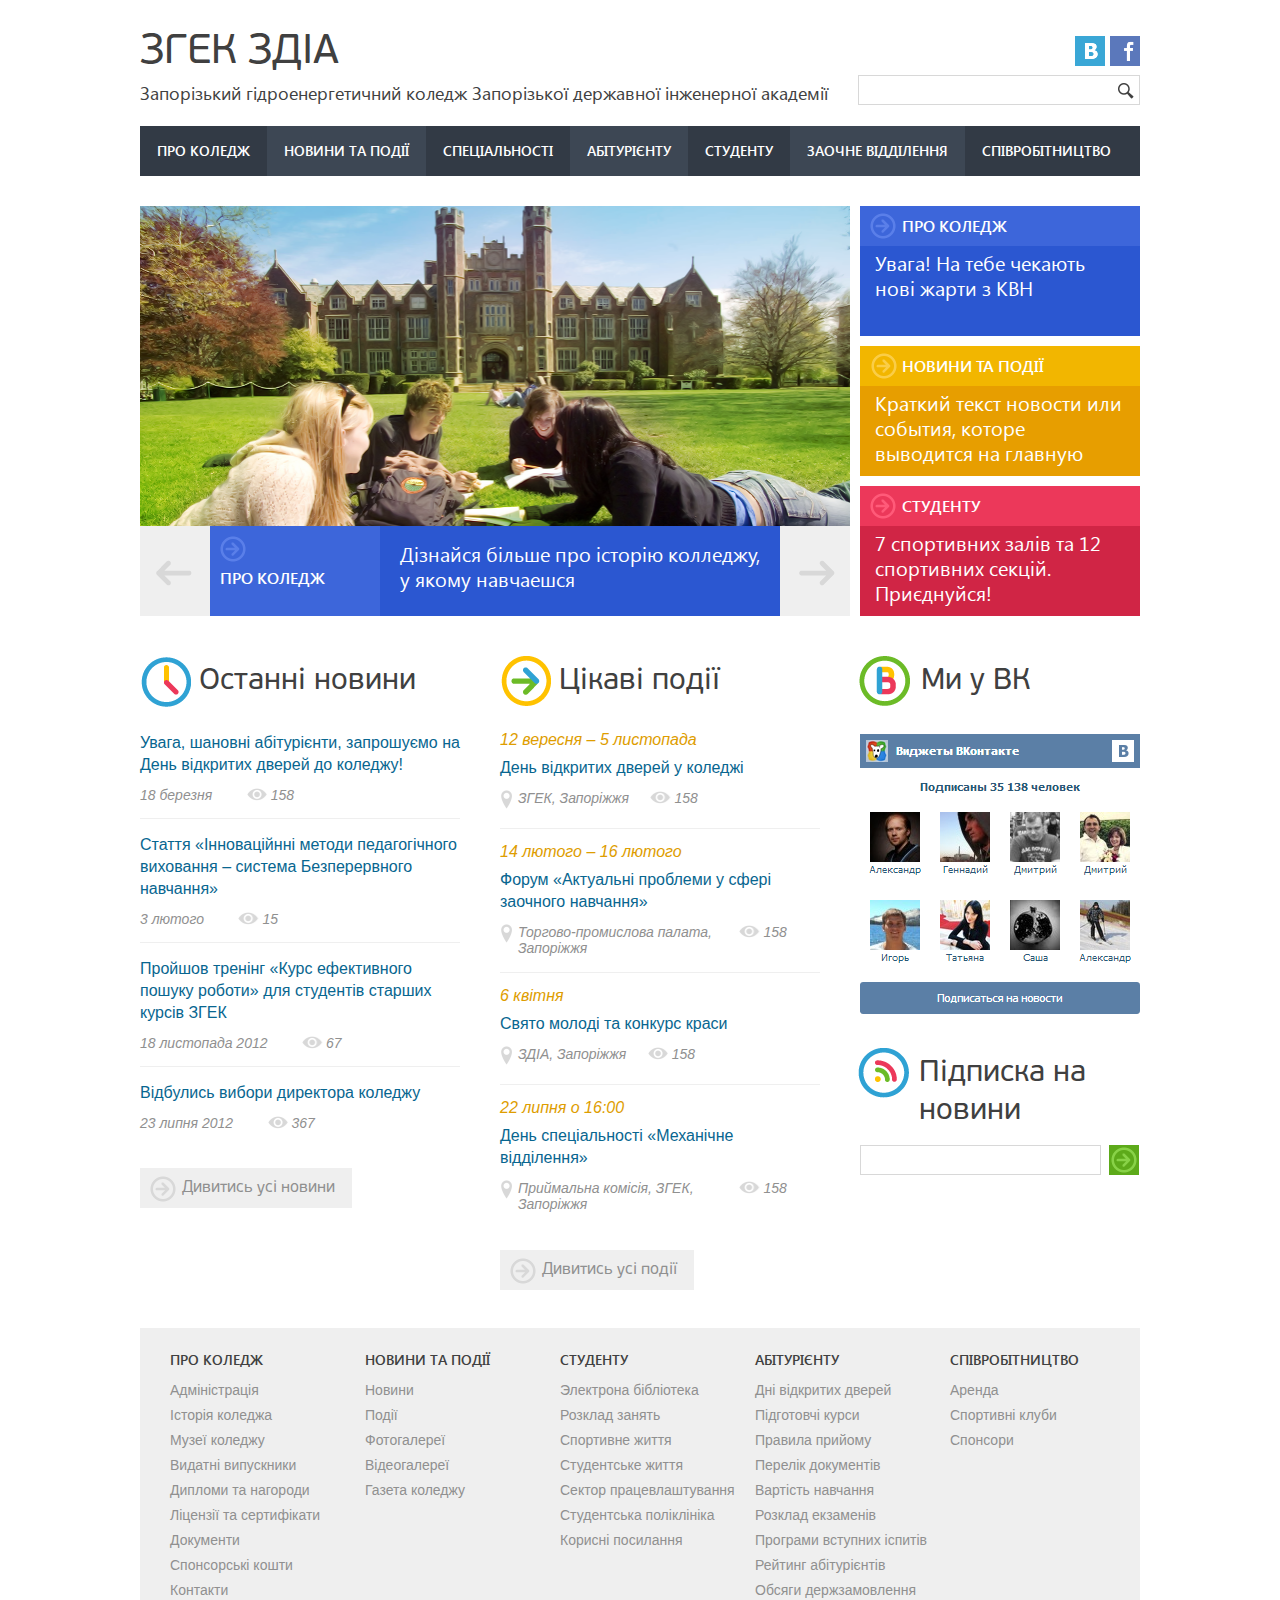
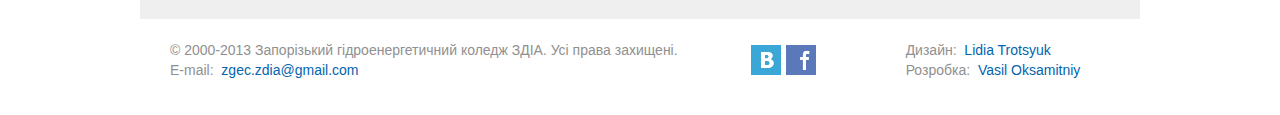
<file: index.html>
<!doctype html>
<!--[if IE 8]><html lang="en-us" class="ie8"><![endif]-->
<!--[if IE 9]><html lang="en-us" class="ie9"><![endif]-->
<!--[if gt IE 8]><!--><html lang="en"><!--<![endif]-->
<!--[if gt IE 9]><!--><html lang="en"><!--<![endif]-->
<head>
  <meta charset="UTF-8">
  <title>Запорізький гідроенергетичний коледж Запорізької державної інженерної академії</title>
  <link rel="stylesheet" href="../styles/style.css">
  <script type="text/javascript" src="js/modernizr.js"></script>
  <script type="text/javascript" src="js/jquery-1.8.2.js"></script>
  <script type="text/javascript" src="js/function.js"></script>
</head>
<body>
  <div class="wrap">
    <header>
      <div class="main-vnz">
        <div class="action-bar">
          <div class="social-share">
            <div class="vk-vnz">
              vk
            </div>
            <div class="fb-vnz">
              fb
            </div>
          </div>
          <div class="search-line">
            <form action="#" method="post">
              <input type="text" name="search" />
              <button type="submit" name="submit"></button>
            </form>
          </div>
        </div>
        <div class="name-vnz">
          <h1 class="title-vnz">
            <a href="#">згек здіа</a>
          </h1>
          <h3 class="description-vnz">
            Запорізький гідроенергетичний коледж Запорізької державної інженерної академії
          </h3>
        </div>
      </div>
      <nav id="nav" class="nav-vnz">
        <ul>
          <li class="about-vnz">
            <a href="#">
              про коледж
            </a>
            <div class="dropdown-menu">
              <ul>
                <li>
                  <a href="#">
                    Історія коледжа
                  </a>
                </li>
                <li class="odd">
                  <a href="#">
                    Адміністрація
                  </a>
                </li>
                <li>
                  <a href="#">
                    Музеї коледжу
                  </a>
                </li>
                <li class="odd">
                  <a href="#">
                    Видатні випускники
                  </a>
                </li>
                <li>
                  <a href="#">
                    Дипломи та нагороди
                  </a>
                </li>
                <li class="odd">
                  <a href="#">
                    Ліцензії та сертифікати
                  </a>
                </li>
                <li>
                  <a href="#">
                    Спонсорські кошти
                  </a>
                </li>
                <li class="odd">
                  <a href="#">
                    Документи
                  </a>
                </li>
                <li>
                  <a href="#">
                    Контакти
                  </a>
                </li>
              </ul>
            </div>
          </li>
          <li class="odd news-events">
            <a href="#">
              новини та події
            </a>
            <div class="dropdown-menu">
              <ul>
                <li>
                  <a href="#">
                    Новини
                  </a>
                </li>
                <li class="odd">
                  <a href="#">
                    Події
                  </a>
                </li>
                <li>
                  <a href="#">
                    Фотогалереї
                  </a>
                </li>
                <li class="odd">
                  <a href="#">
                    Відеогалереї
                  </a>
                </li>
                <li>
                  <a href="#">
                    Газета коледжу
                  </a>
                </li>
              </ul>
            </div>
          </li>
          <li class="specialty">
            <a href="#">
              спеціальності
            </a>
            <div class="dropdown-menu">
              <div class="department-holder">
                <div class="left-c">
                  <div class="department top">
                    <span class="department-title">
                      Інженерно-комп'ютерне відділення
                    </span>
                    <div class="office">
                      <p class="title-office koi">
                        Комп`ютерна обробка текстової, графічної та образної інформації
                      </p>
                      <div class="about-office">
                        <ul>
                          <li>
                            <a href="#">
                              Про спеціальність
                            </a>
                          </li>
                          <li>
                            <a href="#">
                              Викладацький склад
                            </a>
                          </li>
                          <li>
                            <a href="#">
                              Фотогалерея
                            </a>
                          </li>
                          <li>
                            <a href="#">
                              Працевлаштування
                            </a>
                          </li>
                          <li>
                            <a href="#">
                              Наші випускники
                            </a>
                          </li>
                          <li class="last-item-li">
                            <a href="#">
                              Роботи студентів
                            </a>
                          </li>
                        </ul>
                      </div>
                    </div>
                    <div class="office last-item">
                      <p class="title-office">
                        Обслуговування засобів гідромеханізації
                      </p>
                      <div class="about-office">
                        <ul>
                          <li>
                            <a href="#">
                              Про спеціальність
                            </a>
                          </li>
                          <li>
                            <a href="#">
                              Викладацький склад
                            </a>
                          </li>
                          <li>
                            <a href="#">
                              Фотогалерея
                            </a>
                          </li>
                          <li>
                            <a href="#">
                              Працевлаштування
                            </a>
                          </li>
                          <li>
                            <a href="#">
                              Наші випускники
                            </a>
                          </li>
                          <li class="last-item-li">
                            <a href="#">
                              Роботи студентів
                            </a>
                          </li>
                        </ul>
                      </div>
                    </div>
                  </div>
                  <div class="department bottom">
                    <span class="department-title">
                      Економічне відділення
                    </span>
                    <div class="office">
                      <p class="title-office">
                        Інформаційна діяльність підприємства
                      </p>
                      <div class="about-office">
                        <ul>
                          <li>
                            <a href="#">
                              Про спеціальність
                            </a>
                          </li>
                          <li>
                            <a href="#">
                              Викладацький склад
                            </a>
                          </li>
                          <li>
                            <a href="#">
                              Фотогалерея
                            </a>
                          </li>
                          <li>
                            <a href="#">
                              Працевлаштування
                            </a>
                          </li>
                          <li>
                            <a href="#">
                              Наші випускники
                            </a>
                          </li>
                          <li class="last-item-li">
                            <a href="#">
                              Роботи студентів
                            </a>
                          </li>
                        </ul>
                      </div>
                    </div>
                    <div class="office">
                      <p class="title-office">
                        Фінанси і кредит
                      </p>
                      <div class="about-office fc">
                        <ul>
                          <li>
                            <a href="#">
                              Про спеціальність
                            </a>
                          </li>
                          <li>
                            <a href="#">
                              Викладацький склад
                            </a>
                          </li>
                          <li>
                            <a href="#">
                              Фотогалерея
                            </a>
                          </li>
                          <li>
                            <a href="#">
                              Працевлаштування
                            </a>
                          </li>
                          <li>
                            <a href="#">
                              Наші випускники
                            </a>
                          </li>
                          <li class="last-item-li">
                            <a href="#">
                              Роботи студентів
                            </a>
                          </li>
                        </ul>
                      </div>
                    </div>
                    <div class="office">
                      <p class="title-office">
                        Маркетингова діяльність
                      </p>
                      <div class="about-office md">
                        <ul>
                          <li>
                            <a href="#">
                              Про спеціальність
                            </a>
                          </li>
                          <li>
                            <a href="#">
                              Викладацький склад
                            </a>
                          </li>
                          <li>
                            <a href="#">
                              Фотогалерея
                            </a>
                          </li>
                          <li>
                            <a href="#">
                              Працевлаштування
                            </a>
                          </li>
                          <li>
                            <a href="#">
                              Наші випускники
                            </a>
                          </li>
                          <li class="last-item-li">
                            <a href="#">
                              Роботи студентів
                            </a>
                          </li>
                        </ul>
                      </div>
                    </div>
                    <div class="office od">
                      <p class="title-office">
                        Оціночна діяльність
                      </p>
                      <div class="about-office">
                        <ul>
                          <li>
                            <a href="#">
                              Про спеціальність
                            </a>
                          </li>
                          <li>
                            <a href="#">
                              Викладацький склад
                            </a>
                          </li>
                          <li>
                            <a href="#">
                              Фотогалерея
                            </a>
                          </li>
                          <li>
                            <a href="#">
                              Працевлаштування
                            </a>
                          </li>
                          <li>
                            <a href="#">
                              Наші випускники
                            </a>
                          </li>
                          <li class="last-item-li">
                            <a href="#">
                              Роботи студентів
                            </a>
                          </li>
                        </ul>
                      </div>
                    </div>
                  </div>
                </div>
                <div class="right-c">
                  <div class="department top">
                    <span class="department-title">
                      Механічне відділення
                    </span>
                    <div class="office">
                      <p class="title-office">
                        Експлуатація і ремонт підйомно-транспортних, будівельних і дорожніх машин та обладнання
                      </p>
                      <div class="about-office">
                        <ul>
                          <li>
                            <a href="#">
                              Про спеціальність
                            </a>
                          </li>
                          <li>
                            <a href="#">
                              Викладацький склад
                            </a>
                          </li>
                          <li>
                            <a href="#">
                              Фотогалерея
                            </a>
                          </li>
                          <li>
                            <a href="#">
                              Працевлаштування
                            </a>
                          </li>
                          <li>
                            <a href="#">
                              Наші випускники
                            </a>
                          </li>
                          <li class="last-item-li">
                            <a href="#">
                              Роботи студентів
                            </a>
                          </li>
                        </ul>
                      </div>
                    </div>
                    <div class="office last-item">
                      <p class="title-office">
                        Монтаж монтаж і експлуатація гідроенергетичних установок
                      </p>
                      <div class="about-office">
                        <ul>
                          <li>
                            <a href="#">
                              Про спеціальність
                            </a>
                          </li>
                          <li>
                            <a href="#">
                              Викладацький склад
                            </a>
                          </li>
                          <li>
                            <a href="#">
                              Фотогалерея
                            </a>
                          </li>
                          <li>
                            <a href="#">
                              Працевлаштування
                            </a>
                          </li>
                          <li>
                            <a href="#">
                              Наші випускники
                            </a>
                          </li>
                          <li class="last-item-li">
                            <a href="#">
                              Роботи студентів
                            </a>
                          </li>
                        </ul>
                      </div>
                    </div>
                  </div>
                  <div class="department bottom">
                    <span class="department-title">
                      Енергобудівельне відділення
                    </span>
                    <div class="office">
                      <p class="title-office">
                        Монтаж і обслуговування теплотехнічного устаткування і систем теплопостачання
                      </p>
                      <div class="about-office">
                        <ul>
                          <li>
                            <a href="#">
                              Про спеціальність
                            </a>
                          </li>
                          <li>
                            <a href="#">
                              Викладацький склад
                            </a>
                          </li>
                          <li>
                            <a href="#">
                              Фотогалерея
                            </a>
                          </li>
                          <li>
                            <a href="#">
                              Працевлаштування
                            </a>
                          </li>
                          <li>
                            <a href="#">
                              Наші випускники
                            </a>
                          </li>
                          <li class="last-item-li">
                            <a href="#">
                              Роботи студентів
                            </a>
                          </li>
                        </ul>
                      </div>
                    </div>
                    <div class="office">
                      <p class="title-office">
                        Монтаж та обслуговування внутрішніх санітарно-технічних систем і вентиляції
                      </p>
                      <div class="about-office sts">
                        <ul>
                          <li>
                            <a href="#">
                              Про спеціальність
                            </a>
                          </li>
                          <li>
                            <a href="#">
                              Викладацький склад
                            </a>
                          </li>
                          <li>
                            <a href="#">
                              Фотогалерея
                            </a>
                          </li>
                          <li>
                            <a href="#">
                              Працевлаштування
                            </a>
                          </li>
                          <li>
                            <a href="#">
                              Наші випускники
                            </a>
                          </li>
                          <li class="last-item-li">
                            <a href="#">
                              Роботи студентів
                            </a>
                          </li>
                        </ul>
                      </div>
                    </div>
                    <div class="office last-item">
                      <p class="title-office">
                        Будівництво гідротехнічних споруд (спеціалізація ландшафтний дизайн)
                      </p>
                      <div class="about-office">
                        <ul>
                          <li>
                            <a href="#">
                              Про спеціальність
                            </a>
                          </li>
                          <li>
                            <a href="#">
                              Викладацький склад
                            </a>
                          </li>
                          <li>
                            <a href="#">
                              Фотогалерея
                            </a>
                          </li>
                          <li>
                            <a href="#">
                              Працевлаштування
                            </a>
                          </li>
                          <li>
                            <a href="#">
                              Наші випускники
                            </a>
                          </li>
                          <li class="last-item-li">
                            <a href="#">
                              Роботи студентів
                            </a>
                          </li>
                        </ul>
                      </div>
                    </div>
                  </div>
                </div>
              </div>
            </div>
          </li>
          <li class="odd for-enrollee">
            <a href="#">
              абітурієнту
            </a>
            <div class="dropdown-menu">
              <ul>
                <li>
                  <a href="#">
                    Важлива інформація
                  </a>
                </li>
                <li class="odd">
                  <a href="#">
                    Дні відкритих дверей
                  </a>
                </li>
                <li>
                  <a href="#">
                    Підготовчі курси
                  </a>
                </li>
                <li class="odd">
                  <a href="#">
                    Правила прийому
                  </a>
                </li>
                <li>
                  <a href="#">
                    Правила прийому 2013
                  </a>
                </li>
                <li class="odd">
                  <a href="#">
                    Вступ на базі 9 класів
                  </a>
                </li>
                <li>
                  <a href="#">
                    Вступ на базі 11 класів
                  </a>
                </li>
                <li class="odd">
                  <a href="#">
                    Програми вступних іспитів
                  </a>
                </li>
                <li>
                  <a href="#">
                    Обсяги держзамовлення
                  </a>
                </li>
                <li class="odd">
                  <a href="#">
                    Поселення в гуртожиток
                  </a>
                </li>
              </ul>
            </div>
          </li>
          <li class="for-student">
            <a href="#">
              студенту
            </a>
            <div class="dropdown-menu">
              <ul>
                <li>
                  <a href="#">
                    Розклад занять
                  </a>
                </li>
                <li class="odd">
                  <a href="#">
                    Электрона бібліотека
                  </a>
                </li>
                <li>
                  <a href="#">
                    Спортивне життя
                  </a>
                </li>
                <li class="odd">
                  <a href="#">
                    Студентський центр
                  </a>
                </li>
                <li>
                  <a href="#">
                    Сектор працевлаштування
                  </a>
                </li>
                <li class="odd">
                  <a href="#">
                    Студентська поліклініка
                  </a>
                </li>
                <li>
                  <a href="#">
                    Їдальня
                  </a>
                </li>
                <li class="odd">
                  <a href="#">
                    Гуртожиток
                  </a>
                </li>
                <li>
                  <a href="#">
                    Корисні посилання
                  </a>
                </li>
              </ul>
            </div>
          </li>
          <li class="odd distance-learning">
            <a href="#">
              заочне відділення
            </a>
            <div class="dropdown-menu">
              <ul>
                <li>
                  <a href="#">
                    Новини та оголошення
                  </a>
                </li>
                <li class="odd">
                  <a href="#">
                    Спеціальності
                  </a>
                </li>
                <li>
                  <a href="#">
                    Умови вступу
                  </a>
                </li>
                <li class="odd">
                  <a href="#">
                    Розклад занять
                  </a>
                </li>
                <li>
                  <a href="#">
                    Розклад консультацій
                  </a>
                </li>
              </ul>
            </div>
          </li>
          <li class="partnership js-hover">
            <a href="#">
              співробітництво
            </a>
            <div class="dropdown-menu">
              <ul>
                <li>
                  <a href="#">
                    Аренда
                  </a>
                </li>
                <li class="odd">
                  <a href="#">
                    Спортивні клуби
                  </a>
                </li>
                <li>
                  <a href="#">
                    Роботодавцям
                  </a>
                </li>
                <li class="odd">
                  <a href="#">
                    Спонсори
                  </a>
                </li>
              </ul>
            </div>
          </li>
        </ul>
      </nav>
    </header>
    <div class="page-content">
      <div class="right-aside">
        <div class="info-blocks-vnz">
          <div class="block about-vnz">
            <h4 class="title">
              <span class="icon"></span>про коледж
            </h4>
            <div class="main-content">
              <a href="#" class="link">
                Увага! На тебе чекають нові жарти з КВН
              </a>
            </div>
          </div>
          <div class="block news-and-events">
            <h4 class="title">
              <span class="icon"></span>новини та події
            </h4>
            <div class="main-content">
              <a href="#" class="link">
                Краткий текст новости или события, которе выводится на главную страницу
              </a>
            </div>
          </div>
          <div class="block for-student">
            <h4 class="title">
              <span class="icon"></span>студенту
            </h4>
            <div class="main-content">
              <a href="#" class="link">
                7 спортивних залів та 12 спортивних секцій. Приєднуйся!
              </a>
            </div>
          </div>
        </div>
        <div class="w-social-vnz">
          <h2><span></span>Ми у ВК</h2>
          <div class="social-item">
            <img src="../images/w-vk.png" alt="vk">
          </div>
        </div>
        <div class="email-subscribe">
          <h2><span></span>Підписка на новини</h2>
          <form action="#" method="post">
            <input type="text" name="user-email" />
            <button type="submit" value="" name="submit"></button>
          </form>
        </div>
      </div>
      <div class="main-content">
        <div class="slider-vnz js-slider-vnz">
          <ul class="content">
            <li class="item">
              <a href="#" class="item-link">
                <img src="../images/slider1.png" alt="" class="image" />
              </a>
              <div class="info-line about-vnz">
                <div class="il-content">
                  <div class="il-title-holder">
                    <span class="il-icon"></span>
                    <h4 class="il-title">про коледж</h4>
                  </div>
                  <a href="#" class="il-link">
                    Дізнайся більше про історію колледжу, у якому навчаешся
                  </a>
                </div>
              </div>
            </li>
            <li class="item">
              <a href="#" class="item-link">
                <img src="../images/slider2.png" alt="" class="image" />
              </a>
              <div class="info-line news-and-events">
                <div class="il-content">
                  <div class="il-title-holder">
                    <span class="il-icon"></span>
                    <h4 class="il-title">новини та події</h4>
                  </div>
                  <a href="#" class="il-link">
                    Запрошуємо на День відкритих дверей до коледжу!
                  </a>
                </div>
              </div>
            </li>
            <li class="item">
              <a href="#" class="item-link">
                <img src="../images/slider3.png" alt="" class="image" />
              </a>
              <div class="info-line specialty">
                <div class="il-content">
                  <div class="il-title-holder">
                    <span class="il-icon"></span>
                    <h4 class="il-title">спеціальності</h4>
                  </div>
                  <a href="#" class="il-link">
                    Запрошуємо на День відкритих дверей до коледжу!
                  </a>
                </div>
              </div>
            </li>
            <li class="item">
              <a href="#" class="item-link">
                <img src="../images/slider4.png" alt="" class="image" />
              </a>
              <div class="info-line for-enrollee">
                <div class="il-content">
                  <div class="il-title-holder">
                    <span class="il-icon"></span>
                    <h4 class="il-title">абітурієнту</h4>
                  </div>
                  <a href="#" class="il-link">
                    Запрошуємо на День відкритих дверей до коледжу!
                  </a>
                </div>
              </div>
            </li>
            <li class="item">
              <a href="#" class="item-link">
                <img src="../images/slider5.png" alt="" class="image" />
              </a>
              <div class="info-line for-student">
                <div class="il-content">
                  <div class="il-title-holder">
                    <span class="il-icon"></span>
                    <h4 class="il-title">студенту</h4>
                  </div>
                  <a href="#" class="il-link">
                    Запрошуємо на День відкритих дверей до коледжу!
                  </a>
                </div>
              </div>
            </li>
            <li class="item">
              <a href="#" class="item-link">
                <img src="../images/slider6.png" alt="" class="image" />
              </a>
              <div class="info-line distance-learning">
                <div class="il-content">
                  <div class="il-title-holder">
                    <span class="il-icon"></span>
                    <h4 class="il-title">заочне відділення</h4>
                  </div>
                  <a href="#" class="il-link">
                    Запрошуємо на День відкритих дверей до коледжу!
                  </a>
                </div>
              </div>
            </li>
            <li class="item">
              <a href="#" class="item-link">
                <img src="../images/slider7.png" alt="" class="image" />
              </a>
              <div class="info-line partnership">
                <div class="il-content">
                  <div class="il-title-holder">
                    <span class="il-icon"></span>
                    <h4 class="il-title">співробітництво</h4>
                  </div>
                  <a href="#" class="il-link">
                    Запрошуємо на День відкритих дверей до коледжу!
                  </a>
                </div>
              </div>
            </li>
          </ul>
          <div class="next" data-dir="next">
          </div>
          <div class="prev" data-dir="prev">
          </div>
        </div>
        <div class="last-news">
          <h2 class="b-title-icon ln"><span class="icon">&nbsp;</span>Останнi новини</h2>
          <div class="item">
            <div class="item-content">
              <a href="#" class="item-text">
                Увага, шановнi абітурієнти, запрошуємо на День відкритих дверей до коледжу!
              </a>
              <div class="info-line">
                <span class="date-add">
                  18 березня
                </span>
                <span class="count-views">
                  158
                </span>
              </div>
            </div>
          </div>
          <div class="item">
            <div class="item-content">
              <a href="#" class="item-text">
                Стаття «Інноваційнні методи педагогічного виховання – система Безперервного навчання»
              </a>
              <div class="info-line">
                <span class="date-add">
                  3 лютого
                </span>
                <span class="count-views">
                  15
                </span>
              </div>
            </div>
          </div>
          <div class="item">
            <div class="item-content">
              <a href="#" class="item-text">
                Пройшов тренінг «Курс ефективного пошуку роботи» для студентів старших курсів ЗГЕК
              </a>
              <div class="info-line">
                <span class="date-add">
                  18 листопада 2012
                </span>
                <span class="count-views">
                  67
                </span>
              </div>
            </div>
          </div>
          <div class="item last-chield">
            <div class="item-content">
              <a href="#" class="item-text">
                Відбулись вибори директора коледжу
              </a>
              <div class="info-line">
                <span class="date-add">
                  23 липня 2012
                </span>
                <span class="count-views">
                  367
                </span>
              </div>
            </div>
          </div>
          <a href="#" class="show-all">
            <span class="show-all-icon">&nbsp;</span>
            <span class="show-all-text">
              Дивитись усі новини
            </span>
          </a>
        </div>
        <div class="interesting-events">
          <h2 class="b-title-icon int-e"><span class="icon">&nbsp;</span>Цікаві події</h2>
          <div class="item">
            <div class="item-content">
              <span class="date-event">
                12 вересня – 5 листопада
              </span>
              <a href="#" class="item-text">
                День відкритих дверей у коледжі
              </a>
              <div class="info-line">
                <a href="#" class="place-event">
                  <span class="place-icon"></span><span class="place-text">ЗГЕК, Запоріжжя</span>
                </a>
                <span class="count-views">
                  158
                </span>
              </div>
            </div>
          </div>
          <div class="item">
            <div class="item-content">
              <span class="date-event">
                14 лютого – 16 лютого
              </span>
              <a href="#" class="item-text">
                Форум «Актуальні проблеми у сфері заочного навчання»
              </a>
              <div class="info-line">
                <a href="#" class="place-event">
                  <span class="place-icon"></span><span class="place-text">Торгово-промислова палата, Запоріжжя</span>
                </a>
                <span class="count-views">
                  158
                </span>
              </div>
            </div>
          </div>
          <div class="item">
            <div class="item-content">
              <span class="date-event">
                6 квітня
              </span>
              <a href="#" class="item-text">
                Свято молоді та конкурс краси
              </a>
              <div class="info-line">
                <a href="#" class="place-event">
                  <span class="place-icon"></span><span class="place-text">ЗДІА, Запоріжжя</span>
                </a>
                <span class="count-views">
                  158
                </span>
              </div>
            </div>
          </div>
          <div class="item last-chield">
            <div class="item-content">
              <span class="date-event">
                22 липня о 16:00
              </span>
              <a href="#" class="item-text">
                День спеціальності «Механічне відділення»
              </a>
              <div class="info-line">
                <a href="#" class="place-event">
                  <span class="place-icon"></span><span class="place-text">Приймальна комісія, ЗГЕК, Запоріжжя</span>
                </a>
                <span class="count-views">
                  158
                </span>
              </div>
            </div>
          </div>
          <a href="#" class="show-all">
            <span class="show-all-icon">&nbsp;</span>
            <span class="show-all-text">
              Дивитись усі події
            </span>
          </a>
        </div>
      </div>
    </div>
    <footer>
      <div class="footer-nav">
        <nav class="footer-nav-vnz">
          <ul>
            <li class="level1">
              <h5>
                про коледж
              </h5>
              <div class="level2">
                <ul>
                  <li>
                    <a href="#">Адміністрація</a>
                  </li>
                  <li>
                    <a href="#">Історія коледжа</a>
                  </li>
                  <li>
                    <a href="#">Музеї коледжу</a>
                  </li>
                  <li>
                    <a href="#">Видатні випускники</a>
                  </li>
                  <li>
                    <a href="#">Дипломи та нагороди</a>
                  </li>
                  <li>
                    <a href="#">Ліцензії та сертифікати</a>
                  </li>
                  <li>
                    <a href="#">Документи</a>
                  </li>
                  <li>
                    <a href="#">Спонсорські кошти</a>
                  </li>
                  <li>
                    <a href="#">Контакти</a>
                  </li>
                </ul>
              </div>
            </li>
            <li class="level1">
              <h5>
                новини та події
              </h5>
              <div class="level2">
                <ul>
                  <li>
                    <a href="#">Новини</a>
                  </li>
                  <li>
                    <a href="#">Події</a>
                  </li>
                  <li>
                    <a href="#">Фотогалереї</a>
                  </li>
                  <li>
                    <a href="#">Відеогалереї</a>
                  </li>
                  <li>
                    <a href="#">Газета коледжу</a>
                  </li>
                </ul>
              </div>
            </li>
            <li class="level1">
              <h5>
                студенту
              </h5>
              <div class="level2">
                <ul>
                  <li>
                    <a href="#">Электрона бібліотека</a>
                  </li>
                  <li>
                    <a href="#">Розклад занять</a>
                  </li>
                  <li>
                    <a href="#">Спортивне життя</a>
                  </li>
                  <li>
                    <a href="#">Студентське життя</a>
                  </li>
                  <li>
                    <a href="#">Сектор працевлаштування</a>
                  </li>
                  <li>
                    <a href="#">Студентська поліклініка</a>
                  </li>
                  <li>
                    <a href="#">Корисні посилання</a>
                  </li>
                </ul>
              </div>
            </li>
            <li class="level1">
              <h5>
                абітурієнту
              </h5>
              <div class="level2">
                <ul>
                  <li>
                    <a href="#">Дні відкритих дверей</a>
                  </li>
                  <li>
                    <a href="#">Підготовчі курси</a>
                  </li>
                  <li>
                    <a href="#">Правила прийому</a>
                  </li>
                  <li>
                    <a href="#">Перелік документів</a>
                  </li>
                  <li>
                    <a href="#">Вартість навчання</a>
                  </li>
                  <li>
                    <a href="#">Розклад екзаменів</a>
                  </li>
                  <li>
                    <a href="#">Програми вступних іспитів</a>
                  </li>
                  <li>
                    <a href="#">Рейтинг абітурієнтів</a>
                  </li>
                  <li>
                    <a href="#">Обсяги держзамовлення</a>
                  </li>
                </ul>
              </div>
            </li>
            <li class="level1">
              <h5>
                співробітництво
              </h5>
              <div class="level2">
                <ul>
                  <li>
                    <a href="#">Аренда</a>
                </li>
                  <li>
                    <a href="#">Спортивні клуби</a>
                </li>
                  <li>
                    <a href="#">Спонсори</a>
                </li>
                </ul>
              </div>
            </li>
          </ul>
        </nav>
      </div>
      <div class="status-line-vnz">
        <ul>
          <li>
            <div class="copyright-vnz">
              <span>
                &#169;&nbsp;2000-2013 Запорізький гідроенергетичний коледж ЗДІА. Усі права захищені.
              </span>
              <span>
                E-mail:&nbsp;
                <a href="mailto:zgec.zdia@gmail.com">
                  zgec.zdia@gmail.com
                </a>
              </span>
            </div>
          </li>
          <li>
            <div class="social-share">
              <div class="vk-vnz">
                vk
              </div>
              <div class="fb-vnz">
                fb
              </div>
            </div>
          </li>
          <li>
            <div class="developers">
              <span>
                Дизайн:&nbsp;
                <a href="#">
                  Lidia Trotsyuk
                </a>
              </span>
              <span>
                Розробка:&nbsp;
                <a href="#">
                  Vasil Oksamitniy
                </a>
              </span>
            </div>
          </li>
        </ul>
      </div>
    </footer>
  </div>
</body>
</html>
</file>
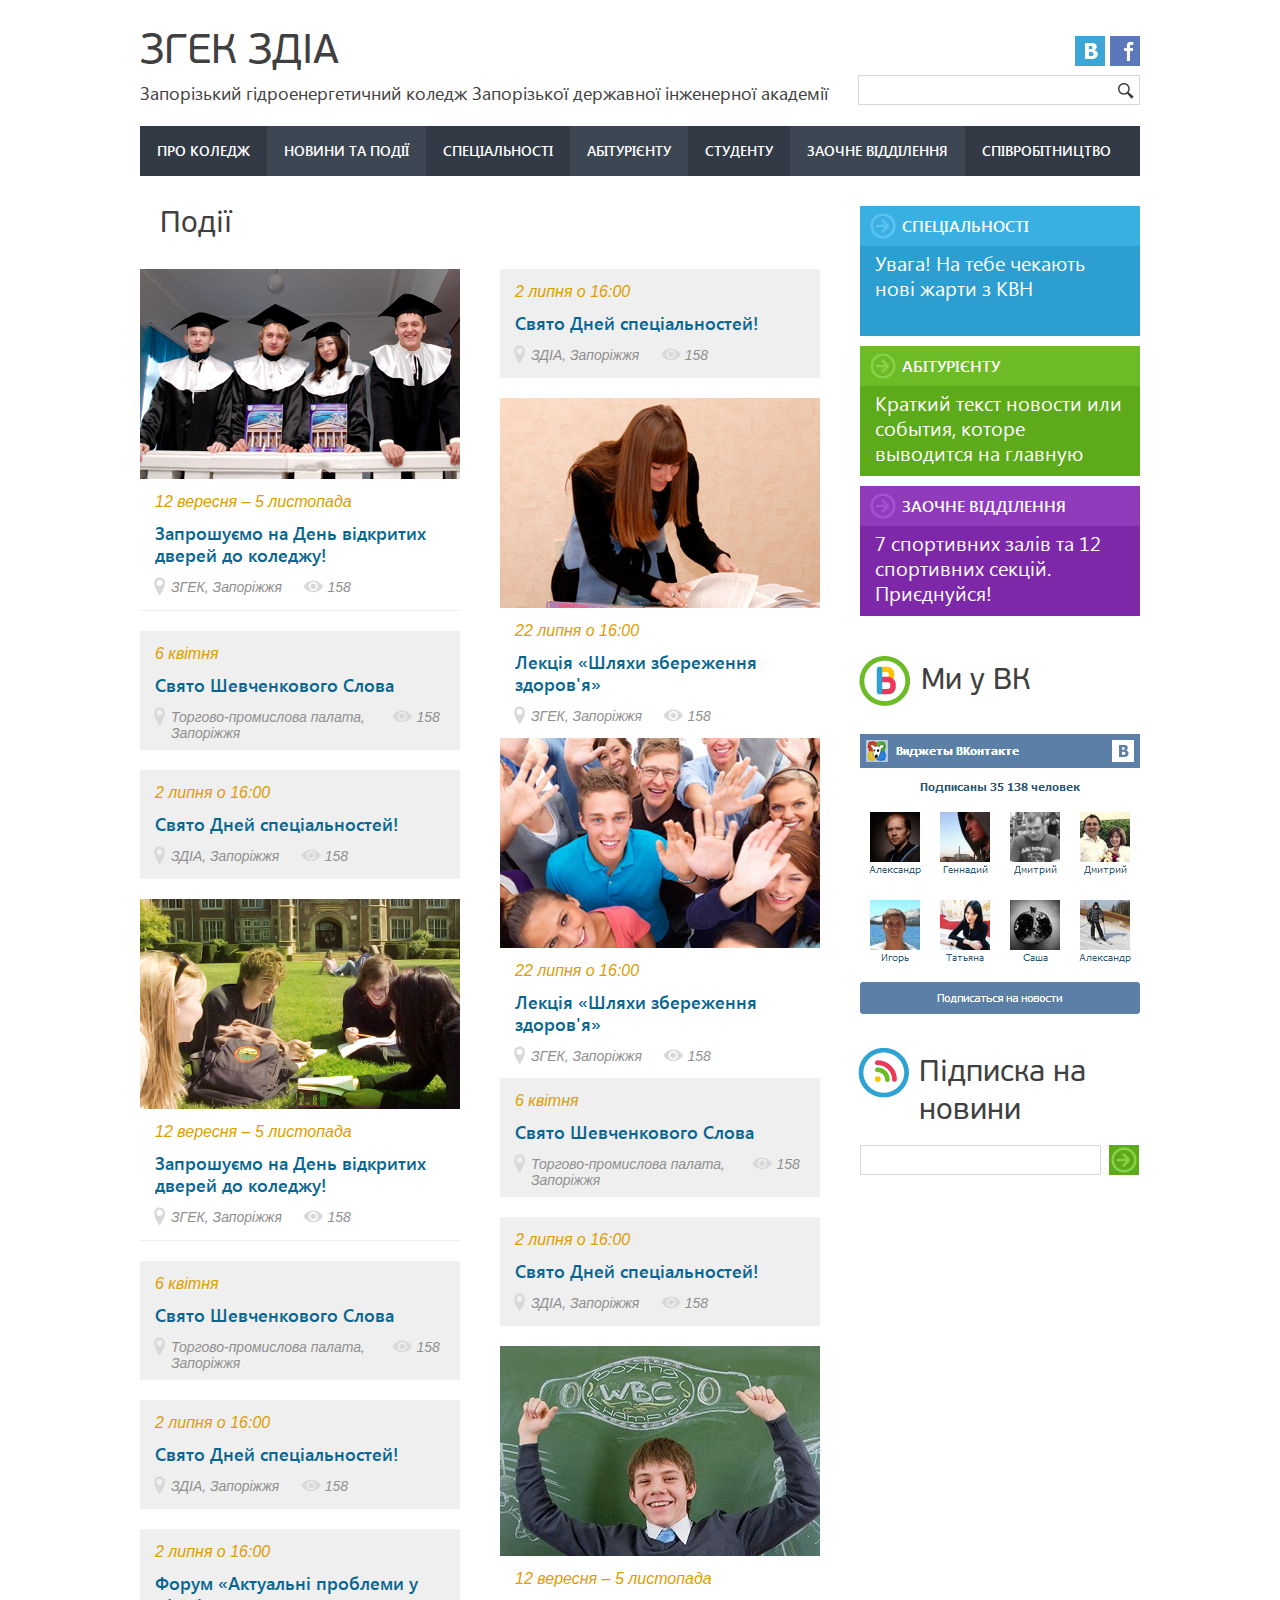
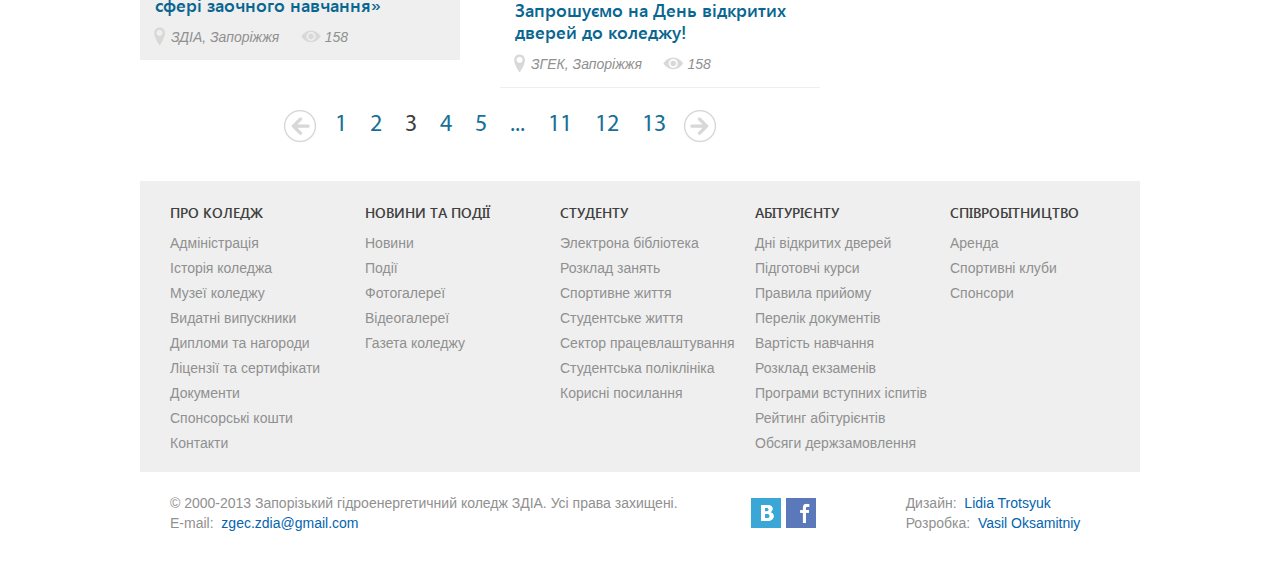
<file: events.html>
<!doctype html>
<!--[if IE 8]><html lang="en-us" class="ie8"><![endif]-->
<!--[if IE 9]><html lang="en-us" class="ie9"><![endif]-->
<!--[if gt IE 8]><!--><html lang="en"><!--<![endif]-->
<!--[if gt IE 9]><!--><html lang="en"><!--<![endif]-->
<head>
  <meta charset="UTF-8">
  <title>Запорізький гідроенергетичний коледж Запорізької державної інженерної академії</title>
  <link rel="stylesheet" href="../styles/style.css">
  <script type="text/javascript" src="js/modernizr.js"></script>
  <script type="text/javascript" src="js/jquery-1.8.2.js"></script>
  <script type="text/javascript" src="js/jquery.freetile.min.js"></script>
  <script type="text/javascript" src="js/function.js"></script>
  <script type="text/javascript" charset="utf-8">
  $(document).ready(function()
  {
    $('.news-events-list').freetile(
    {
      animate: false,
      elementDelay: 0,
      containerResize: false,
    });
  });
  </script>
</head>
<body>
	<div class="wrap">
		<header>
      <div class="main-vnz">
        <div class="action-bar">
          <div class="social-share">
            <div class="vk-vnz">
              vk
            </div>
            <div class="fb-vnz">
              fb
            </div>
          </div>
          <div class="search-line">
            <form action="#" method="post">
              <input type="text" name="search" />
              <button type="submit" name="submit"></button>
            </form>
          </div>
        </div>
        <div class="name-vnz">
          <h1 class="title-vnz">
            <a href="#">згек здіа</a>
          </h1>
          <h3 class="description-vnz">
            Запорізький гідроенергетичний коледж Запорізької державної інженерної академії
          </h3>
        </div>
      </div>
      <nav id="nav" class="nav-vnz">
        <ul>
          <li class="about-vnz">
            <a href="#">
              про коледж
            </a>
            <div class="dropdown-menu">
              <ul>
                <li>
                  <a href="#">
                    Історія коледжа
                  </a>
                </li>
                <li class="odd">
                  <a href="#">
                    Адміністрація
                  </a>
                </li>
                <li>
                  <a href="#">
                    Музеї коледжу
                  </a>
                </li>
                <li class="odd">
                  <a href="#">
                    Видатні випускники
                  </a>
                </li>
                <li>
                  <a href="#">
                    Дипломи та нагороди
                  </a>
                </li>
                <li class="odd">
                  <a href="#">
                    Ліцензії та сертифікати
                  </a>
                </li>
                <li>
                  <a href="#">
                    Спонсорські кошти
                  </a>
                </li>
                <li class="odd">
                  <a href="#">
                    Документи
                  </a>
                </li>
                <li>
                  <a href="#">
                    Контакти
                  </a>
                </li>
              </ul>
            </div>
          </li>
          <li class="odd news-events">
            <a href="#">
              новини та події
            </a>
            <div class="dropdown-menu">
              <ul>
                <li>
                  <a href="#">
                    Новини
                  </a>
                </li>
                <li class="odd">
                  <a href="#">
                    Події
                  </a>
                </li>
                <li>
                  <a href="#">
                    Фотогалереї
                  </a>
                </li>
                <li class="odd">
                  <a href="#">
                    Відеогалереї
                  </a>
                </li>
                <li>
                  <a href="#">
                    Газета коледжу
                  </a>
                </li>
              </ul>
            </div>
          </li>
          <li class="specialty">
            <a href="#">
              спеціальності
            </a>
            <div class="dropdown-menu">
              <div class="department-holder">
                <div class="left-c">
                  <div class="department top">
                    <span class="department-title">
                      Інженерно-комп'ютерне відділення
                    </span>
                    <div class="office">
                      <p class="title-office koi">
                        Комп`ютерна обробка текстової, графічної та образної інформації
                      </p>
                      <div class="about-office">
                        <ul>
                          <li>
                            <a href="#">
                              Про спеціальність
                            </a>
                          </li>
                          <li>
                            <a href="#">
                              Викладацький склад
                            </a>
                          </li>
                          <li>
                            <a href="#">
                              Фотогалерея
                            </a>
                          </li>
                          <li>
                            <a href="#">
                              Працевлаштування
                            </a>
                          </li>
                          <li>
                            <a href="#">
                              Наші випускники
                            </a>
                          </li>
                          <li class="last-item-li">
                            <a href="#">
                              Роботи студентів
                            </a>
                          </li>
                        </ul>
                      </div>
                    </div>
                    <div class="office last-item">
                      <p class="title-office">
                        Обслуговування засобів гідромеханізації
                      </p>
                      <div class="about-office">
                        <ul>
                          <li>
                            <a href="#">
                              Про спеціальність
                            </a>
                          </li>
                          <li>
                            <a href="#">
                              Викладацький склад
                            </a>
                          </li>
                          <li>
                            <a href="#">
                              Фотогалерея
                            </a>
                          </li>
                          <li>
                            <a href="#">
                              Працевлаштування
                            </a>
                          </li>
                          <li>
                            <a href="#">
                              Наші випускники
                            </a>
                          </li>
                          <li class="last-item-li">
                            <a href="#">
                              Роботи студентів
                            </a>
                          </li>
                        </ul>
                      </div>
                    </div>
                  </div>
                  <div class="department bottom">
                    <span class="department-title">
                      Економічне відділення
                    </span>
                    <div class="office">
                      <p class="title-office">
                        Інформаційна діяльність підприємства
                      </p>
                      <div class="about-office">
                        <ul>
                          <li>
                            <a href="#">
                              Про спеціальність
                            </a>
                          </li>
                          <li>
                            <a href="#">
                              Викладацький склад
                            </a>
                          </li>
                          <li>
                            <a href="#">
                              Фотогалерея
                            </a>
                          </li>
                          <li>
                            <a href="#">
                              Працевлаштування
                            </a>
                          </li>
                          <li>
                            <a href="#">
                              Наші випускники
                            </a>
                          </li>
                          <li class="last-item-li">
                            <a href="#">
                              Роботи студентів
                            </a>
                          </li>
                        </ul>
                      </div>
                    </div>
                    <div class="office">
                      <p class="title-office">
                        Фінанси і кредит
                      </p>
                      <div class="about-office fc">
                        <ul>
                          <li>
                            <a href="#">
                              Про спеціальність
                            </a>
                          </li>
                          <li>
                            <a href="#">
                              Викладацький склад
                            </a>
                          </li>
                          <li>
                            <a href="#">
                              Фотогалерея
                            </a>
                          </li>
                          <li>
                            <a href="#">
                              Працевлаштування
                            </a>
                          </li>
                          <li>
                            <a href="#">
                              Наші випускники
                            </a>
                          </li>
                          <li class="last-item-li">
                            <a href="#">
                              Роботи студентів
                            </a>
                          </li>
                        </ul>
                      </div>
                    </div>
                    <div class="office">
                      <p class="title-office">
                        Маркетингова діяльність
                      </p>
                      <div class="about-office md">
                        <ul>
                          <li>
                            <a href="#">
                              Про спеціальність
                            </a>
                          </li>
                          <li>
                            <a href="#">
                              Викладацький склад
                            </a>
                          </li>
                          <li>
                            <a href="#">
                              Фотогалерея
                            </a>
                          </li>
                          <li>
                            <a href="#">
                              Працевлаштування
                            </a>
                          </li>
                          <li>
                            <a href="#">
                              Наші випускники
                            </a>
                          </li>
                          <li class="last-item-li">
                            <a href="#">
                              Роботи студентів
                            </a>
                          </li>
                        </ul>
                      </div>
                    </div>
                    <div class="office od">
                      <p class="title-office">
                        Оціночна діяльність
                      </p>
                      <div class="about-office">
                        <ul>
                          <li>
                            <a href="#">
                              Про спеціальність
                            </a>
                          </li>
                          <li>
                            <a href="#">
                              Викладацький склад
                            </a>
                          </li>
                          <li>
                            <a href="#">
                              Фотогалерея
                            </a>
                          </li>
                          <li>
                            <a href="#">
                              Працевлаштування
                            </a>
                          </li>
                          <li>
                            <a href="#">
                              Наші випускники
                            </a>
                          </li>
                          <li class="last-item-li">
                            <a href="#">
                              Роботи студентів
                            </a>
                          </li>
                        </ul>
                      </div>
                    </div>
                  </div>
                </div>
                <div class="right-c">
                  <div class="department top">
                    <span class="department-title">
                      Механічне відділення
                    </span>
                    <div class="office">
                      <p class="title-office">
                        Експлуатація і ремонт підйомно-транспортних, будівельних і дорожніх машин та обладнання
                      </p>
                      <div class="about-office">
                        <ul>
                          <li>
                            <a href="#">
                              Про спеціальність
                            </a>
                          </li>
                          <li>
                            <a href="#">
                              Викладацький склад
                            </a>
                          </li>
                          <li>
                            <a href="#">
                              Фотогалерея
                            </a>
                          </li>
                          <li>
                            <a href="#">
                              Працевлаштування
                            </a>
                          </li>
                          <li>
                            <a href="#">
                              Наші випускники
                            </a>
                          </li>
                          <li class="last-item-li">
                            <a href="#">
                              Роботи студентів
                            </a>
                          </li>
                        </ul>
                      </div>
                    </div>
                    <div class="office last-item">
                      <p class="title-office">
                        Монтаж монтаж і експлуатація гідроенергетичних установок
                      </p>
                      <div class="about-office">
                        <ul>
                          <li>
                            <a href="#">
                              Про спеціальність
                            </a>
                          </li>
                          <li>
                            <a href="#">
                              Викладацький склад
                            </a>
                          </li>
                          <li>
                            <a href="#">
                              Фотогалерея
                            </a>
                          </li>
                          <li>
                            <a href="#">
                              Працевлаштування
                            </a>
                          </li>
                          <li>
                            <a href="#">
                              Наші випускники
                            </a>
                          </li>
                          <li class="last-item-li">
                            <a href="#">
                              Роботи студентів
                            </a>
                          </li>
                        </ul>
                      </div>
                    </div>
                  </div>
                  <div class="department bottom">
                    <span class="department-title">
                      Енергобудівельне відділення
                    </span>
                    <div class="office">
                      <p class="title-office">
                        Монтаж і обслуговування теплотехнічного устаткування і систем теплопостачання
                      </p>
                      <div class="about-office">
                        <ul>
                          <li>
                            <a href="#">
                              Про спеціальність
                            </a>
                          </li>
                          <li>
                            <a href="#">
                              Викладацький склад
                            </a>
                          </li>
                          <li>
                            <a href="#">
                              Фотогалерея
                            </a>
                          </li>
                          <li>
                            <a href="#">
                              Працевлаштування
                            </a>
                          </li>
                          <li>
                            <a href="#">
                              Наші випускники
                            </a>
                          </li>
                          <li class="last-item-li">
                            <a href="#">
                              Роботи студентів
                            </a>
                          </li>
                        </ul>
                      </div>
                    </div>
                    <div class="office">
                      <p class="title-office">
                        Монтаж та обслуговування внутрішніх санітарно-технічних систем і вентиляції
                      </p>
                      <div class="about-office sts">
                        <ul>
                          <li>
                            <a href="#">
                              Про спеціальність
                            </a>
                          </li>
                          <li>
                            <a href="#">
                              Викладацький склад
                            </a>
                          </li>
                          <li>
                            <a href="#">
                              Фотогалерея
                            </a>
                          </li>
                          <li>
                            <a href="#">
                              Працевлаштування
                            </a>
                          </li>
                          <li>
                            <a href="#">
                              Наші випускники
                            </a>
                          </li>
                          <li class="last-item-li">
                            <a href="#">
                              Роботи студентів
                            </a>
                          </li>
                        </ul>
                      </div>
                    </div>
                    <div class="office last-item">
                      <p class="title-office">
                        Будівництво гідротехнічних споруд (спеціалізація ландшафтний дизайн)
                      </p>
                      <div class="about-office">
                        <ul>
                          <li>
                            <a href="#">
                              Про спеціальність
                            </a>
                          </li>
                          <li>
                            <a href="#">
                              Викладацький склад
                            </a>
                          </li>
                          <li>
                            <a href="#">
                              Фотогалерея
                            </a>
                          </li>
                          <li>
                            <a href="#">
                              Працевлаштування
                            </a>
                          </li>
                          <li>
                            <a href="#">
                              Наші випускники
                            </a>
                          </li>
                          <li class="last-item-li">
                            <a href="#">
                              Роботи студентів
                            </a>
                          </li>
                        </ul>
                      </div>
                    </div>
                  </div>
                </div>
              </div>
            </div>
          </li>
          <li class="odd for-enrollee">
            <a href="#">
              абітурієнту
            </a>
            <div class="dropdown-menu">
              <ul>
                <li>
                  <a href="#">
                    Важлива інформація
                  </a>
                </li>
                <li class="odd">
                  <a href="#">
                    Дні відкритих дверей
                  </a>
                </li>
                <li>
                  <a href="#">
                    Підготовчі курси
                  </a>
                </li>
                <li class="odd">
                  <a href="#">
                    Правила прийому
                  </a>
                </li>
                <li>
                  <a href="#">
                    Правила прийому 2013
                  </a>
                </li>
                <li class="odd">
                  <a href="#">
                    Вступ на базі 9 класів
                  </a>
                </li>
                <li>
                  <a href="#">
                    Вступ на базі 11 класів
                  </a>
                </li>
                <li class="odd">
                  <a href="#">
                    Програми вступних іспитів
                  </a>
                </li>
                <li>
                  <a href="#">
                    Обсяги держзамовлення
                  </a>
                </li>
                <li class="odd">
                  <a href="#">
                    Поселення в гуртожиток
                  </a>
                </li>
              </ul>
            </div>
          </li>
          <li class="for-student">
            <a href="#">
              студенту
            </a>
            <div class="dropdown-menu">
              <ul>
                <li>
                  <a href="#">
                    Розклад занять
                  </a>
                </li>
                <li class="odd">
                  <a href="#">
                    Электрона бібліотека
                  </a>
                </li>
                <li>
                  <a href="#">
                    Спортивне життя
                  </a>
                </li>
                <li class="odd">
                  <a href="#">
                    Студентський центр
                  </a>
                </li>
                <li>
                  <a href="#">
                    Сектор працевлаштування
                  </a>
                </li>
                <li class="odd">
                  <a href="#">
                    Студентська поліклініка
                  </a>
                </li>
                <li>
                  <a href="#">
                    Їдальня
                  </a>
                </li>
                <li class="odd">
                  <a href="#">
                    Гуртожиток
                  </a>
                </li>
                <li>
                  <a href="#">
                    Корисні посилання
                  </a>
                </li>
              </ul>
            </div>
          </li>
          <li class="odd distance-learning">
            <a href="#">
              заочне відділення
            </a>
            <div class="dropdown-menu">
              <ul>
                <li>
                  <a href="#">
                    Новини та оголошення
                  </a>
                </li>
                <li class="odd">
                  <a href="#">
                    Спеціальності
                  </a>
                </li>
                <li>
                  <a href="#">
                    Умови вступу
                  </a>
                </li>
                <li class="odd">
                  <a href="#">
                    Розклад занять
                  </a>
                </li>
                <li>
                  <a href="#">
                    Розклад консультацій
                  </a>
                </li>
              </ul>
            </div>
          </li>
          <li class="partnership js-hover">
            <a href="#">
              співробітництво
            </a>
            <div class="dropdown-menu">
              <ul>
                <li>
                  <a href="#">
                    Аренда
                  </a>
                </li>
                <li class="odd">
                  <a href="#">
                    Спортивні клуби
                  </a>
                </li>
                <li>
                  <a href="#">
                    Роботодавцям
                  </a>
                </li>
                <li class="odd">
                  <a href="#">
                    Спонсори
                  </a>
                </li>
              </ul>
            </div>
          </li>
        </ul>
      </nav>
    </header>
		<div class="page-content">
			<div class="right-aside">
        <div class="info-blocks-vnz">
          <div class="block specialty">
            <h4 class="title">
              <span class="icon"></span>спеціальності
            </h4>
            <div class="main-content">
              <a href="#" class="link">
                Увага! На тебе чекають нові жарти з КВН
              </a>
            </div>
          </div>
          <div class="block for-enrollee">
            <h4 class="title">
              <span class="icon"></span>Абітурієнту
            </h4>
            <div class="main-content">
              <a href="#" class="link">
                Краткий текст новости или события, которе выводится на главную страницу
              </a>
            </div>
          </div>
          <div class="block distance-learning">
            <h4 class="title">
              <span class="icon"></span>заочне відділення
            </h4>
            <div class="main-content">
              <a href="#" class="link">
                7 спортивних залів та 12 спортивних секцій. Приєднуйся!
              </a>
            </div>
          </div>
        </div>
        <div class="w-social-vnz">
          <h2><span></span>Ми у ВК</h2>
          <div class="social-item">
            <img src="../images/w-vk.png" alt="vk">
          </div>
        </div>
        <div class="email-subscribe">
          <h2><span></span>Підписка на новини</h2>
          <form action="#" method="post">
            <input type="text" name="user-email" />
            <button type="submit" value="" name="submit"></button>
          </form>
        </div>
      </div>
			<div class="main-content">
				<h2 class="b-title">
					Події
				</h2>
				<div class="news-events-list">
          <div class="item">
            <div class="image-holder">
              <img src="../images/item1.png" alt="">
            </div>
            <div class="item-content">
              <span class="date-event">
                12 вересня – 5 листопада
              </span>
              <a href="#" class="item-text">
                Запрошуємо на День відкритих дверей до коледжу!
              </a>
              <div class="info-line">
                <a href="#" class="place-event">
                  <span class="place-icon"></span><span class="place-text">ЗГЕК, Запоріжжя</span>
                </a>
                <span class="count-views">
                  158
                </span>
              </div>
            </div>
          </div>
          <div class="item out-img">
            <div class="item-content">
              <span class="date-event">
                2 липня о 16:00
              </span>
              <a href="#" class="item-text">
                Свято Дней спеціальностей!
              </a>
              <div class="info-line">
                <a href="#" class="place-event">
                  <span class="place-icon"></span><span class="place-text">ЗДІА, Запоріжжя</span>
                </a>
                <span class="count-views">
                  158
                </span>
              </div>
            </div>
          </div>
          <div class="item">
            <div class="image-holder">
              <img src="../images/item3.png" alt="">
            </div>
            <div class="item-content">
              <span class="date-event">
                22 липня о 16:00
              </span>
              <a href="#" class="item-text">
                Лекція «Шляхи збереження здоров'я»
              </a>
              <div class="info-line">
                <a href="#" class="place-event">
                  <span class="place-icon"></span><span class="place-text">ЗГЕК, Запоріжжя</span>
                </a>
                <span class="count-views">
                  158
                </span>
              </div>
            </div>
          </div>
          <div class="item out-img">
            <div class="item-content">
              <span class="date-event">
                6 квітня
              </span>
              <a href="#" class="item-text">
                Cвято Шевченкового Слова
              </a>
              <div class="info-line">
                <a href="#" class="place-event">
                  <span class="place-icon"></span><span class="place-text">Торгово-промислова палата, Запоріжжя</span>
                </a>
                <span class="count-views">
                  158
                </span>
              </div>
            </div>
          </div>
          <div class="item">
            <div class="image-holder">
              <img src="../images/item4.png" alt="">
            </div>
            <div class="item-content">
              <span class="date-event">
                22 липня о 16:00
              </span>
              <a href="#" class="item-text">
                Лекція «Шляхи збереження здоров'я»
              </a>
              <div class="info-line">
                <a href="#" class="place-event">
                  <span class="place-icon"></span><span class="place-text">ЗГЕК, Запоріжжя</span>
                </a>
                <span class="count-views">
                  158
                </span>
              </div>
            </div>
          </div>
          <div class="item out-img">
            <div class="item-content">
              <span class="date-event">
                2 липня о 16:00
              </span>
              <a href="#" class="item-text">
                Свято Дней спеціальностей!
              </a>
              <div class="info-line">
                <a href="#" class="place-event">
                  <span class="place-icon"></span><span class="place-text">ЗДІА, Запоріжжя</span>
                </a>
                <span class="count-views">
                  158
                </span>
              </div>
            </div>
          </div>
          <div class="item">
            <div class="image-holder">
              <img src="../images/item5.png" alt="">
            </div>
            <div class="item-content">
              <span class="date-event">
                12 вересня – 5 листопада
              </span>
              <a href="#" class="item-text">
                Запрошуємо на День відкритих дверей до коледжу!
              </a>
              <div class="info-line">
                <a href="#" class="place-event">
                  <span class="place-icon"></span><span class="place-text">ЗГЕК, Запоріжжя</span>
                </a>
                <span class="count-views">
                  158
                </span>
              </div>
            </div>
          </div>
          <div class="item out-img">
            <div class="item-content">
              <span class="date-event">
                6 квітня
              </span>
              <a href="#" class="item-text">
                Cвято Шевченкового Слова
              </a>
              <div class="info-line">
                <a href="#" class="place-event">
                  <span class="place-icon"></span><span class="place-text">Торгово-промислова палата, Запоріжжя</span>
                </a>
                <span class="count-views">
                  158
                </span>
              </div>
            </div>
          </div>
          <div class="item out-img">
            <div class="item-content">
              <span class="date-event">
                2 липня о 16:00
              </span>
              <a href="#" class="item-text">
                Свято Дней спеціальностей!
              </a>
              <div class="info-line">
                <a href="#" class="place-event">
                  <span class="place-icon"></span><span class="place-text">ЗДІА, Запоріжжя</span>
                </a>
                <span class="count-views">
                  158
                </span>
              </div>
            </div>
          </div>
          <div class="item out-img">
            <div class="item-content">
              <span class="date-event">
                6 квітня
              </span>
              <a href="#" class="item-text">
                Cвято Шевченкового Слова
              </a>
              <div class="info-line">
                <a href="#" class="place-event">
                  <span class="place-icon"></span><span class="place-text">Торгово-промислова палата, Запоріжжя</span>
                </a>
                <span class="count-views">
                  158
                </span>
              </div>
            </div>
          </div>
          <div class="item">
            <div class="image-holder">
              <img src="../images/item2.png" alt="">
            </div>
            <div class="item-content">
              <span class="date-event">
                12 вересня – 5 листопада
              </span>
              <a href="#" class="item-text">
                Запрошуємо на День відкритих дверей до коледжу!
              </a>
              <div class="info-line">
                <a href="#" class="place-event">
                  <span class="place-icon"></span><span class="place-text">ЗГЕК, Запоріжжя</span>
                </a>
                <span class="count-views">
                  158
                </span>
              </div>
            </div>
          </div>
          <div class="item out-img">
            <div class="item-content">
              <span class="date-event">
                2 липня о 16:00
              </span>
              <a href="#" class="item-text">
                Свято Дней спеціальностей!
              </a>
              <div class="info-line">
                <a href="#" class="place-event">
                  <span class="place-icon"></span><span class="place-text">ЗДІА, Запоріжжя</span>
                </a>
                <span class="count-views">
                  158
                </span>
              </div>
            </div>
          </div>
          <div class="item out-img">
            <div class="item-content">
              <span class="date-event">
                2 липня о 16:00
              </span>
              <a href="#" class="item-text">
                Форум «Актуальні проблеми у сфері заочного навчання»
              </a>
              <div class="info-line">
                <a href="#" class="place-event">
                  <span class="place-icon"></span><span class="place-text">ЗДІА, Запоріжжя</span>
                </a>
                <span class="count-views">
                  158
                </span>
              </div>
            </div>
          </div>
        </div>
				<nav class="pagination">
					<a href="#" class="prev-page"></a>
					<a href="#" class="next-page"></a>
					<ul>
						<li>
							<a href="#">
								1
							</a>
						</li>
						<li>
							<a href="#">
								2
							</a>
						</li>
						<li class="active-page">
							<a href="#">
								3
							</a>
						</li>
						<li>
							<a href="#">
								4
							</a>
						</li>
						<li>
							<a href="#">
								5
							</a>
						</li>
						<li>
							...
						</li>
						<li>
							<a href="#">
								11
							</a>
						</li>
						<li>
							<a href="#">
								12
							</a>
						</li>
						<li>
							<a href="#">
								13
							</a>
						</li>
					</ul>
				</nav>
			</div>
		</div>
		<footer>
			<div class="footer-nav">
				<nav class="footer-nav-vnz">
					<ul>
						<li class="level1">
							<h5>
								про коледж
							</h5>
							<div class="level2">
								<ul>
									<li>
										<a href="#">Адміністрація</a>
									</li>
									<li>
										<a href="#">Історія коледжа</a>
									</li>
									<li>
										<a href="#">Музеї коледжу</a>
									</li>
									<li>
										<a href="#">Видатні випускники</a>
									</li>
									<li>
										<a href="#">Дипломи та нагороди</a>
									</li>
									<li>
										<a href="#">Ліцензії та сертифікати</a>
									</li>
									<li>
										<a href="#">Документи</a>
									</li>
									<li>
										<a href="#">Спонсорські кошти</a>
									</li>
									<li>
										<a href="#">Контакти</a>
									</li>
								</ul>
							</div>
						</li>
						<li class="level1">
							<h5>
								новини та події
							</h5>
							<div class="level2">
								<ul>
									<li>
										<a href="#">Новини</a>
									</li>
									<li>
										<a href="#">Події</a>
									</li>
									<li>
										<a href="#">Фотогалереї</a>
									</li>
									<li>
										<a href="#">Відеогалереї</a>
									</li>
									<li>
										<a href="#">Газета коледжу</a>
									</li>
								</ul>
							</div>
						</li>
						<li class="level1">
							<h5>
								студенту
							</h5>
							<div class="level2">
								<ul>
									<li>
										<a href="#">Электрона бібліотека</a>
									</li>
									<li>
										<a href="#">Розклад занять</a>
									</li>
									<li>
										<a href="#">Спортивне життя</a>
									</li>
									<li>
										<a href="#">Студентське життя</a>
									</li>
									<li>
										<a href="#">Сектор працевлаштування</a>
									</li>
									<li>
										<a href="#">Студентська поліклініка</a>
									</li>
									<li>
										<a href="#">Корисні посилання</a>
									</li>
								</ul>
							</div>
						</li>
						<li class="level1">
							<h5>
								абітурієнту
							</h5>
							<div class="level2">
								<ul>
									<li>
										<a href="#">Дні відкритих дверей</a>
									</li>
									<li>
										<a href="#">Підготовчі курси</a>
									</li>
									<li>
										<a href="#">Правила прийому</a>
									</li>
									<li>
										<a href="#">Перелік документів</a>
									</li>
									<li>
										<a href="#">Вартість навчання</a>
									</li>
									<li>
										<a href="#">Розклад екзаменів</a>
									</li>
									<li>
										<a href="#">Програми вступних іспитів</a>
									</li>
									<li>
										<a href="#">Рейтинг абітурієнтів</a>
									</li>
									<li>
										<a href="#">Обсяги держзамовлення</a>
									</li>
								</ul>
							</div>
						</li>
						<li class="level1">
							<h5>
								співробітництво
							</h5>
							<div class="level2">
								<ul>
									<li>
										<a href="#">Аренда</a>
								</li>
									<li>
										<a href="#">Спортивні клуби</a>
								</li>
									<li>
										<a href="#">Спонсори</a>
								</li>
								</ul>
							</div>
						</li>
					</ul>
				</nav>
			</div>
			<div class="status-line-vnz">
				<ul>
					<li>
						<div class="copyright-vnz">
							<span>
								&#169;&nbsp;2000-2013 Запорізький гідроенергетичний коледж ЗДІА. Усі права захищені.
							</span>
							<span>
								E-mail:&nbsp;
								<a href="mailto:zgec.zdia@gmail.com">
									zgec.zdia@gmail.com
								</a>
							</span>
						</div>
					</li>
					<li>
						<div class="social-share">
							<div class="vk-vnz">
								vk
							</div>
							<div class="fb-vnz">
								fb
							</div>
						</div>
					</li>
					<li>
						<div class="developers">
							<span>
								Дизайн:&nbsp;
								<a href="#">
									Lidia Trotsyuk
								</a>
							</span>
							<span>
								Розробка:&nbsp;
								<a href="#">
									Vasil Oksamitniy
								</a>
							</span>
						</div>
					</li>
				</ul>
			</div>
		</footer>
	</div>
</body>
</html>
</file>
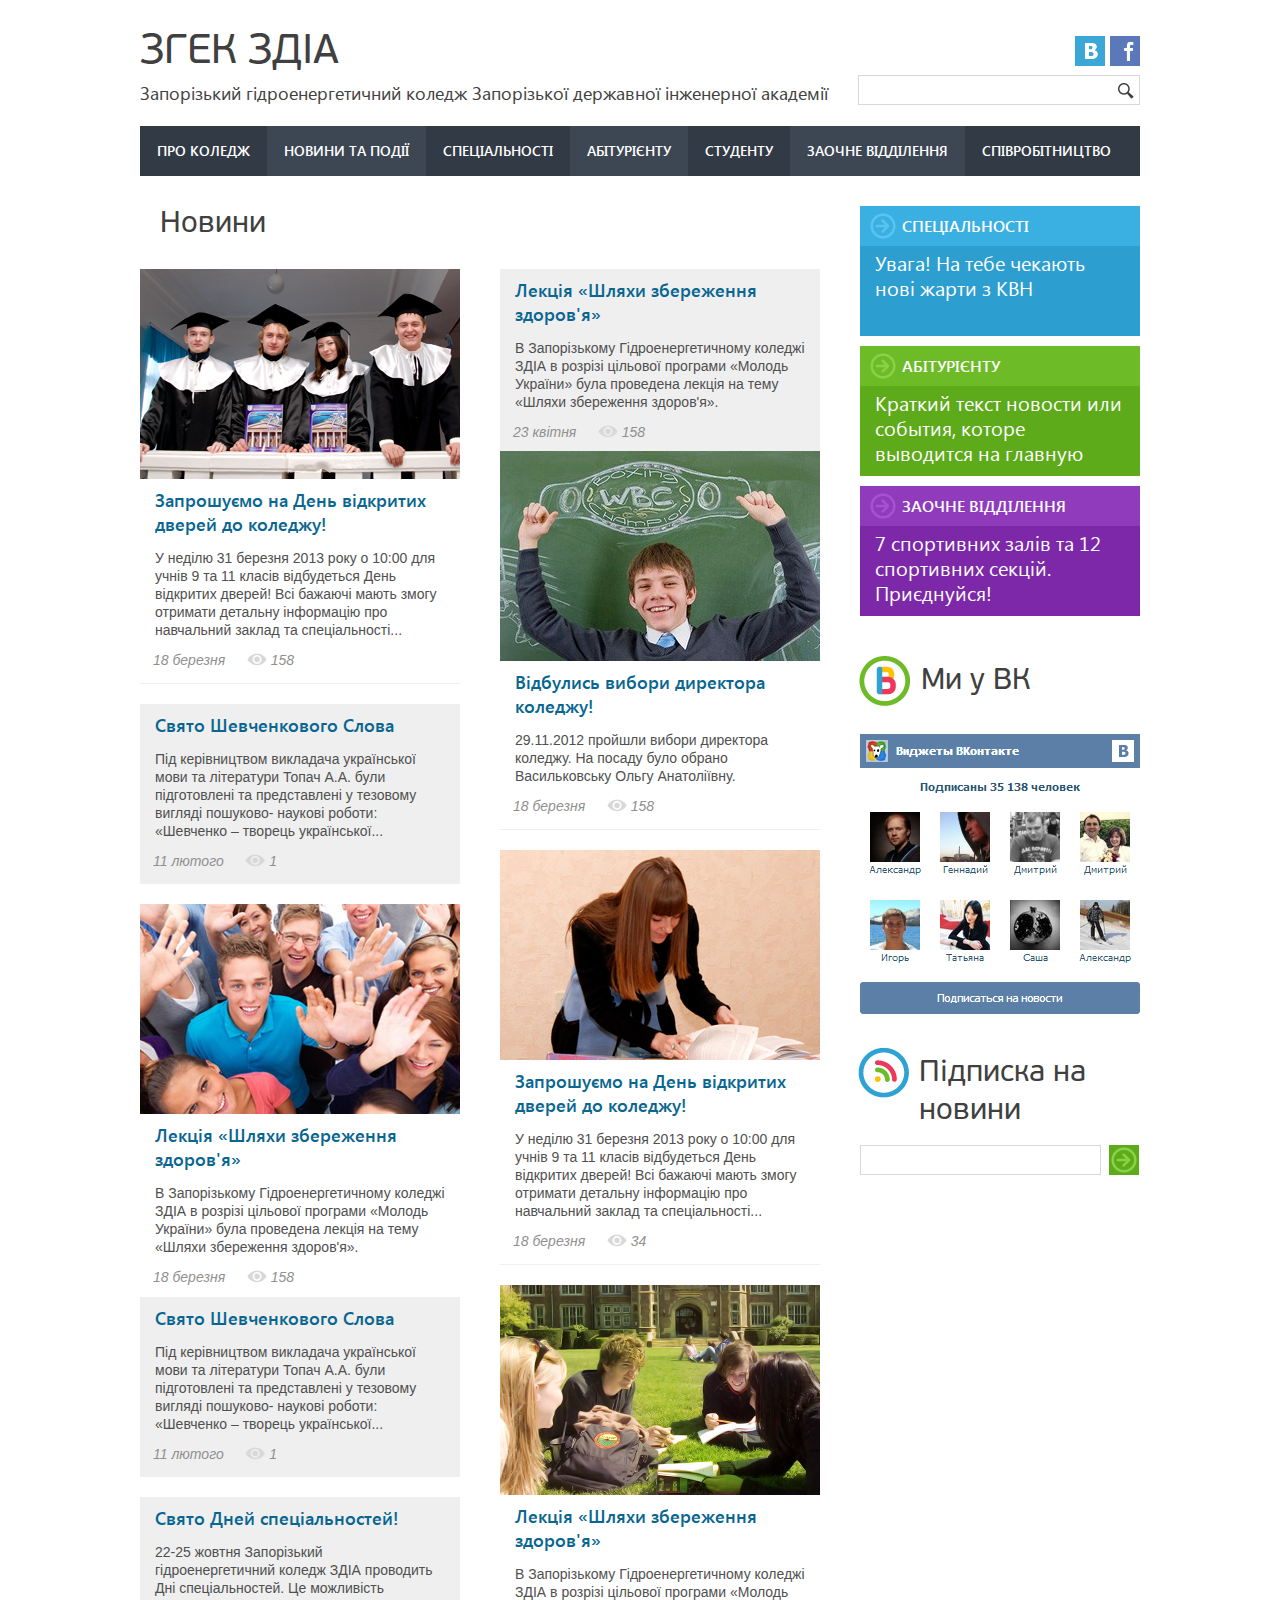
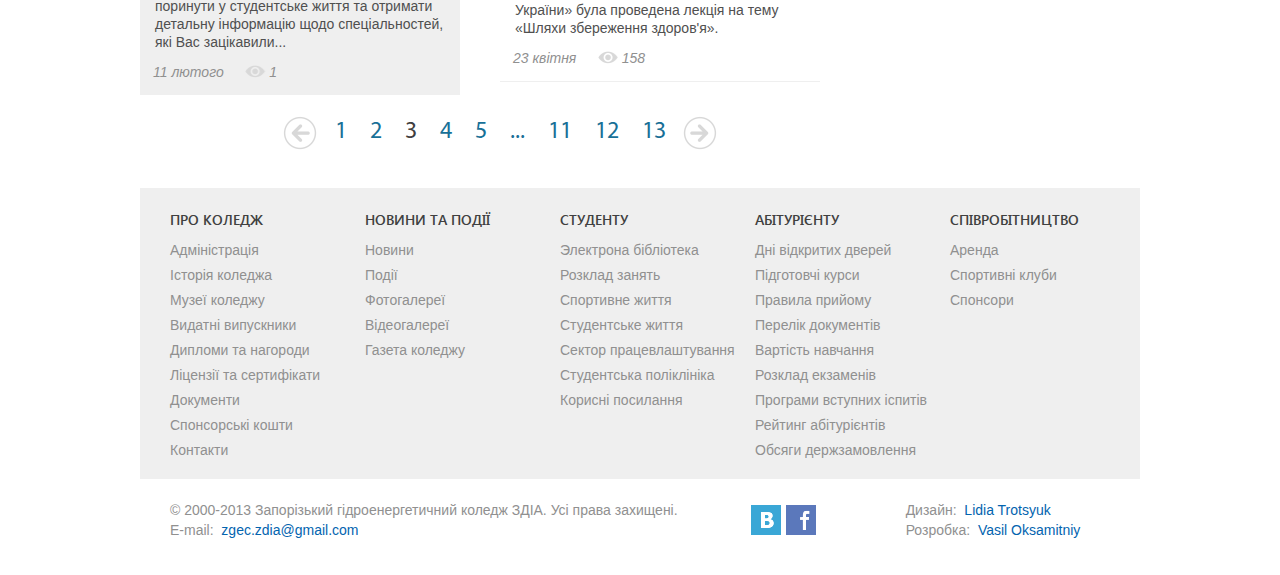
<file: news.html>
<!doctype html>
<!--[if IE 8]><html lang="en-us" class="ie8"><![endif]-->
<!--[if IE 9]><html lang="en-us" class="ie9"><![endif]-->
<!--[if gt IE 8]><!--><html lang="en"><!--<![endif]-->
<!--[if gt IE 9]><!--><html lang="en"><!--<![endif]-->
<head>
  <meta charset="UTF-8">
  <title>Запорізький гідроенергетичний коледж Запорізької державної інженерної академії</title>
  <link rel="stylesheet" href="../styles/style.css">
  <script type="text/javascript" src="js/modernizr.js"></script>
  <script type="text/javascript" src="js/jquery-1.8.2.js"></script>
  <script type="text/javascript" src="js/jquery.freetile.min.js"></script>
  <script type="text/javascript" src="js/function.js"></script>
  <script type="text/javascript" charset="utf-8">
  $(document).ready(function()
  {
    $('.news-events-list').freetile(
    {
      animate: false,
      elementDelay: 0,
      containerResize: false,
    });
  });
  </script>
</head>
<body>
	<div class="wrap">
		<header>
      <div class="main-vnz">
        <div class="action-bar">
          <div class="social-share">
            <div class="vk-vnz">
              vk
            </div>
            <div class="fb-vnz">
              fb
            </div>
          </div>
          <div class="search-line">
            <form action="#" method="post">
              <input type="text" name="search" />
              <button type="submit" name="submit"></button>
            </form>
          </div>
        </div>
        <div class="name-vnz">
          <h1 class="title-vnz">
            <a href="#">згек здіа</a>
          </h1>
          <h3 class="description-vnz">
            Запорізький гідроенергетичний коледж Запорізької державної інженерної академії
          </h3>
        </div>
      </div>
      <nav id="nav" class="nav-vnz">
        <ul>
          <li class="about-vnz">
            <a href="#">
              про коледж
            </a>
            <div class="dropdown-menu">
              <ul>
                <li>
                  <a href="#">
                    Історія коледжа
                  </a>
                </li>
                <li class="odd">
                  <a href="#">
                    Адміністрація
                  </a>
                </li>
                <li>
                  <a href="#">
                    Музеї коледжу
                  </a>
                </li>
                <li class="odd">
                  <a href="#">
                    Видатні випускники
                  </a>
                </li>
                <li>
                  <a href="#">
                    Дипломи та нагороди
                  </a>
                </li>
                <li class="odd">
                  <a href="#">
                    Ліцензії та сертифікати
                  </a>
                </li>
                <li>
                  <a href="#">
                    Спонсорські кошти
                  </a>
                </li>
                <li class="odd">
                  <a href="#">
                    Документи
                  </a>
                </li>
                <li>
                  <a href="#">
                    Контакти
                  </a>
                </li>
              </ul>
            </div>
          </li>
          <li class="odd news-events">
            <a href="#">
              новини та події
            </a>
            <div class="dropdown-menu">
              <ul>
                <li>
                  <a href="#">
                    Новини
                  </a>
                </li>
                <li class="odd">
                  <a href="#">
                    Події
                  </a>
                </li>
                <li>
                  <a href="#">
                    Фотогалереї
                  </a>
                </li>
                <li class="odd">
                  <a href="#">
                    Відеогалереї
                  </a>
                </li>
                <li>
                  <a href="#">
                    Газета коледжу
                  </a>
                </li>
              </ul>
            </div>
          </li>
          <li class="specialty">
            <a href="#">
              спеціальності
            </a>
            <div class="dropdown-menu">
              <div class="department-holder">
                <div class="left-c">
                  <div class="department top">
                    <span class="department-title">
                      Інженерно-комп'ютерне відділення
                    </span>
                    <div class="office">
                      <p class="title-office koi">
                        Комп`ютерна обробка текстової, графічної та образної інформації
                      </p>
                      <div class="about-office">
                        <ul>
                          <li>
                            <a href="#">
                              Про спеціальність
                            </a>
                          </li>
                          <li>
                            <a href="#">
                              Викладацький склад
                            </a>
                          </li>
                          <li>
                            <a href="#">
                              Фотогалерея
                            </a>
                          </li>
                          <li>
                            <a href="#">
                              Працевлаштування
                            </a>
                          </li>
                          <li>
                            <a href="#">
                              Наші випускники
                            </a>
                          </li>
                          <li class="last-item-li">
                            <a href="#">
                              Роботи студентів
                            </a>
                          </li>
                        </ul>
                      </div>
                    </div>
                    <div class="office last-item">
                      <p class="title-office">
                        Обслуговування засобів гідромеханізації
                      </p>
                      <div class="about-office">
                        <ul>
                          <li>
                            <a href="#">
                              Про спеціальність
                            </a>
                          </li>
                          <li>
                            <a href="#">
                              Викладацький склад
                            </a>
                          </li>
                          <li>
                            <a href="#">
                              Фотогалерея
                            </a>
                          </li>
                          <li>
                            <a href="#">
                              Працевлаштування
                            </a>
                          </li>
                          <li>
                            <a href="#">
                              Наші випускники
                            </a>
                          </li>
                          <li class="last-item-li">
                            <a href="#">
                              Роботи студентів
                            </a>
                          </li>
                        </ul>
                      </div>
                    </div>
                  </div>
                  <div class="department bottom">
                    <span class="department-title">
                      Економічне відділення
                    </span>
                    <div class="office">
                      <p class="title-office">
                        Інформаційна діяльність підприємства
                      </p>
                      <div class="about-office">
                        <ul>
                          <li>
                            <a href="#">
                              Про спеціальність
                            </a>
                          </li>
                          <li>
                            <a href="#">
                              Викладацький склад
                            </a>
                          </li>
                          <li>
                            <a href="#">
                              Фотогалерея
                            </a>
                          </li>
                          <li>
                            <a href="#">
                              Працевлаштування
                            </a>
                          </li>
                          <li>
                            <a href="#">
                              Наші випускники
                            </a>
                          </li>
                          <li class="last-item-li">
                            <a href="#">
                              Роботи студентів
                            </a>
                          </li>
                        </ul>
                      </div>
                    </div>
                    <div class="office">
                      <p class="title-office">
                        Фінанси і кредит
                      </p>
                      <div class="about-office fc">
                        <ul>
                          <li>
                            <a href="#">
                              Про спеціальність
                            </a>
                          </li>
                          <li>
                            <a href="#">
                              Викладацький склад
                            </a>
                          </li>
                          <li>
                            <a href="#">
                              Фотогалерея
                            </a>
                          </li>
                          <li>
                            <a href="#">
                              Працевлаштування
                            </a>
                          </li>
                          <li>
                            <a href="#">
                              Наші випускники
                            </a>
                          </li>
                          <li class="last-item-li">
                            <a href="#">
                              Роботи студентів
                            </a>
                          </li>
                        </ul>
                      </div>
                    </div>
                    <div class="office">
                      <p class="title-office">
                        Маркетингова діяльність
                      </p>
                      <div class="about-office md">
                        <ul>
                          <li>
                            <a href="#">
                              Про спеціальність
                            </a>
                          </li>
                          <li>
                            <a href="#">
                              Викладацький склад
                            </a>
                          </li>
                          <li>
                            <a href="#">
                              Фотогалерея
                            </a>
                          </li>
                          <li>
                            <a href="#">
                              Працевлаштування
                            </a>
                          </li>
                          <li>
                            <a href="#">
                              Наші випускники
                            </a>
                          </li>
                          <li class="last-item-li">
                            <a href="#">
                              Роботи студентів
                            </a>
                          </li>
                        </ul>
                      </div>
                    </div>
                    <div class="office od">
                      <p class="title-office">
                        Оціночна діяльність
                      </p>
                      <div class="about-office">
                        <ul>
                          <li>
                            <a href="#">
                              Про спеціальність
                            </a>
                          </li>
                          <li>
                            <a href="#">
                              Викладацький склад
                            </a>
                          </li>
                          <li>
                            <a href="#">
                              Фотогалерея
                            </a>
                          </li>
                          <li>
                            <a href="#">
                              Працевлаштування
                            </a>
                          </li>
                          <li>
                            <a href="#">
                              Наші випускники
                            </a>
                          </li>
                          <li class="last-item-li">
                            <a href="#">
                              Роботи студентів
                            </a>
                          </li>
                        </ul>
                      </div>
                    </div>
                  </div>
                </div>
                <div class="right-c">
                  <div class="department top">
                    <span class="department-title">
                      Механічне відділення
                    </span>
                    <div class="office">
                      <p class="title-office">
                        Експлуатація і ремонт підйомно-транспортних, будівельних і дорожніх машин та обладнання
                      </p>
                      <div class="about-office">
                        <ul>
                          <li>
                            <a href="#">
                              Про спеціальність
                            </a>
                          </li>
                          <li>
                            <a href="#">
                              Викладацький склад
                            </a>
                          </li>
                          <li>
                            <a href="#">
                              Фотогалерея
                            </a>
                          </li>
                          <li>
                            <a href="#">
                              Працевлаштування
                            </a>
                          </li>
                          <li>
                            <a href="#">
                              Наші випускники
                            </a>
                          </li>
                          <li class="last-item-li">
                            <a href="#">
                              Роботи студентів
                            </a>
                          </li>
                        </ul>
                      </div>
                    </div>
                    <div class="office last-item">
                      <p class="title-office">
                        Монтаж монтаж і експлуатація гідроенергетичних установок
                      </p>
                      <div class="about-office">
                        <ul>
                          <li>
                            <a href="#">
                              Про спеціальність
                            </a>
                          </li>
                          <li>
                            <a href="#">
                              Викладацький склад
                            </a>
                          </li>
                          <li>
                            <a href="#">
                              Фотогалерея
                            </a>
                          </li>
                          <li>
                            <a href="#">
                              Працевлаштування
                            </a>
                          </li>
                          <li>
                            <a href="#">
                              Наші випускники
                            </a>
                          </li>
                          <li class="last-item-li">
                            <a href="#">
                              Роботи студентів
                            </a>
                          </li>
                        </ul>
                      </div>
                    </div>
                  </div>
                  <div class="department bottom">
                    <span class="department-title">
                      Енергобудівельне відділення
                    </span>
                    <div class="office">
                      <p class="title-office">
                        Монтаж і обслуговування теплотехнічного устаткування і систем теплопостачання
                      </p>
                      <div class="about-office">
                        <ul>
                          <li>
                            <a href="#">
                              Про спеціальність
                            </a>
                          </li>
                          <li>
                            <a href="#">
                              Викладацький склад
                            </a>
                          </li>
                          <li>
                            <a href="#">
                              Фотогалерея
                            </a>
                          </li>
                          <li>
                            <a href="#">
                              Працевлаштування
                            </a>
                          </li>
                          <li>
                            <a href="#">
                              Наші випускники
                            </a>
                          </li>
                          <li class="last-item-li">
                            <a href="#">
                              Роботи студентів
                            </a>
                          </li>
                        </ul>
                      </div>
                    </div>
                    <div class="office">
                      <p class="title-office">
                        Монтаж та обслуговування внутрішніх санітарно-технічних систем і вентиляції
                      </p>
                      <div class="about-office sts">
                        <ul>
                          <li>
                            <a href="#">
                              Про спеціальність
                            </a>
                          </li>
                          <li>
                            <a href="#">
                              Викладацький склад
                            </a>
                          </li>
                          <li>
                            <a href="#">
                              Фотогалерея
                            </a>
                          </li>
                          <li>
                            <a href="#">
                              Працевлаштування
                            </a>
                          </li>
                          <li>
                            <a href="#">
                              Наші випускники
                            </a>
                          </li>
                          <li class="last-item-li">
                            <a href="#">
                              Роботи студентів
                            </a>
                          </li>
                        </ul>
                      </div>
                    </div>
                    <div class="office last-item">
                      <p class="title-office">
                        Будівництво гідротехнічних споруд (спеціалізація ландшафтний дизайн)
                      </p>
                      <div class="about-office">
                        <ul>
                          <li>
                            <a href="#">
                              Про спеціальність
                            </a>
                          </li>
                          <li>
                            <a href="#">
                              Викладацький склад
                            </a>
                          </li>
                          <li>
                            <a href="#">
                              Фотогалерея
                            </a>
                          </li>
                          <li>
                            <a href="#">
                              Працевлаштування
                            </a>
                          </li>
                          <li>
                            <a href="#">
                              Наші випускники
                            </a>
                          </li>
                          <li class="last-item-li">
                            <a href="#">
                              Роботи студентів
                            </a>
                          </li>
                        </ul>
                      </div>
                    </div>
                  </div>
                </div>
              </div>
            </div>
          </li>
          <li class="odd for-enrollee">
            <a href="#">
              абітурієнту
            </a>
            <div class="dropdown-menu">
              <ul>
                <li>
                  <a href="#">
                    Важлива інформація
                  </a>
                </li>
                <li class="odd">
                  <a href="#">
                    Дні відкритих дверей
                  </a>
                </li>
                <li>
                  <a href="#">
                    Підготовчі курси
                  </a>
                </li>
                <li class="odd">
                  <a href="#">
                    Правила прийому
                  </a>
                </li>
                <li>
                  <a href="#">
                    Правила прийому 2013
                  </a>
                </li>
                <li class="odd">
                  <a href="#">
                    Вступ на базі 9 класів
                  </a>
                </li>
                <li>
                  <a href="#">
                    Вступ на базі 11 класів
                  </a>
                </li>
                <li class="odd">
                  <a href="#">
                    Програми вступних іспитів
                  </a>
                </li>
                <li>
                  <a href="#">
                    Обсяги держзамовлення
                  </a>
                </li>
                <li class="odd">
                  <a href="#">
                    Поселення в гуртожиток
                  </a>
                </li>
              </ul>
            </div>
          </li>
          <li class="for-student">
            <a href="#">
              студенту
            </a>
            <div class="dropdown-menu">
              <ul>
                <li>
                  <a href="#">
                    Розклад занять
                  </a>
                </li>
                <li class="odd">
                  <a href="#">
                    Электрона бібліотека
                  </a>
                </li>
                <li>
                  <a href="#">
                    Спортивне життя
                  </a>
                </li>
                <li class="odd">
                  <a href="#">
                    Студентський центр
                  </a>
                </li>
                <li>
                  <a href="#">
                    Сектор працевлаштування
                  </a>
                </li>
                <li class="odd">
                  <a href="#">
                    Студентська поліклініка
                  </a>
                </li>
                <li>
                  <a href="#">
                    Їдальня
                  </a>
                </li>
                <li class="odd">
                  <a href="#">
                    Гуртожиток
                  </a>
                </li>
                <li>
                  <a href="#">
                    Корисні посилання
                  </a>
                </li>
              </ul>
            </div>
          </li>
          <li class="odd distance-learning">
            <a href="#">
              заочне відділення
            </a>
            <div class="dropdown-menu">
              <ul>
                <li>
                  <a href="#">
                    Новини та оголошення
                  </a>
                </li>
                <li class="odd">
                  <a href="#">
                    Спеціальності
                  </a>
                </li>
                <li>
                  <a href="#">
                    Умови вступу
                  </a>
                </li>
                <li class="odd">
                  <a href="#">
                    Розклад занять
                  </a>
                </li>
                <li>
                  <a href="#">
                    Розклад консультацій
                  </a>
                </li>
              </ul>
            </div>
          </li>
          <li class="partnership js-hover">
            <a href="#">
              співробітництво
            </a>
            <div class="dropdown-menu">
              <ul>
                <li>
                  <a href="#">
                    Аренда
                  </a>
                </li>
                <li class="odd">
                  <a href="#">
                    Спортивні клуби
                  </a>
                </li>
                <li>
                  <a href="#">
                    Роботодавцям
                  </a>
                </li>
                <li class="odd">
                  <a href="#">
                    Спонсори
                  </a>
                </li>
              </ul>
            </div>
          </li>
        </ul>
      </nav>
    </header>
		<div class="page-content">
			<div class="right-aside">
        <div class="info-blocks-vnz">
          <div class="block specialty">
            <h4 class="title">
              <span class="icon"></span>спеціальності
            </h4>
            <div class="main-content">
              <a href="#" class="link">
                Увага! На тебе чекають нові жарти з КВН
              </a>
            </div>
          </div>
          <div class="block for-enrollee">
            <h4 class="title">
              <span class="icon"></span>Абітурієнту
            </h4>
            <div class="main-content">
              <a href="#" class="link">
                Краткий текст новости или события, которе выводится на главную страницу
              </a>
            </div>
          </div>
          <div class="block distance-learning">
            <h4 class="title">
              <span class="icon"></span>заочне відділення
            </h4>
            <div class="main-content">
              <a href="#" class="link">
                7 спортивних залів та 12 спортивних секцій. Приєднуйся!
              </a>
            </div>
          </div>
        </div>
        <div class="w-social-vnz">
          <h2><span></span>Ми у ВК</h2>
          <div class="social-item">
            <img src="../images/w-vk.png" alt="vk">
          </div>
        </div>
        <div class="email-subscribe">
          <h2><span></span>Підписка на новини</h2>
          <form action="#" method="post">
            <input type="text" name="user-email" />
            <button type="submit" value="" name="submit"></button>
          </form>
        </div>
      </div>
			<div class="main-content">
				<h2 class="b-title">
					Новини
				</h2>
				<div class="news-events-list">
          <div class="item">
            <div class="image-holder">
              <img src="../images/item1.png" alt="">
            </div>
            <div class="item-content">
              <a href="#" class="item-title">
                Запрошуємо на День відкритих дверей до коледжу!
              </a>
              <p class="short-text">
                У неділю 31 березня 2013 року о 10:00 для учнів 9 та 11 класів відбудеться День відкритих дверей! Всі бажаючі мають змогу отримати детальну інформацію про навчальний заклад та спеціальності...
              </p>
              <div class="info-line">
                <span class="date-add">
                  18 березня
                </span>
                <span class="count-views">
                  158
                </span>
              </div>
            </div>
          </div>
          <div class="item out-img">
            <div class="item-content">
              <a href="#" class="item-title">
                Лекція «Шляхи збереження здоров'я»
              </a>
              <p class="short-text">
                В Запорізькому Гідроенергетичному коледжі ЗДІА в розрізі цільової програми «Молодь України» була проведена лекція на тему «Шляхи збереження здоров'я».
              </p>
              <div class="info-line">
                <span class="date-add">
                  23 квітня
                </span>
                <span class="count-views">
                  158
                </span>
              </div>
            </div>
          </div>
          <div class="item">
            <div class="image-holder">
              <img src="../images/item2.png" alt="">
            </div>
            <div class="item-content">
              <a href="#" class="item-title">
                Відбулись вибори директора коледжу!
              </a>
              <p class="short-text">
                29.11.2012 пройшли вибори директора коледжу. На посаду було обрано Васильковську Ольгу Анатоліївну.
              </p>
              <div class="info-line">
                <span class="date-add">
                  18 березня
                </span>
                <span class="count-views">
                  158
                </span>
              </div>
            </div>
          </div>
          <div class="item out-img">
            <div class="item-content">
              <a href="#" class="item-title">
                Cвято Шевченкового Слова
              </a>
              <p class="short-text">
                Під керівництвом викладача української мови та літератури Топач А.А. були підготовлені та представлені у тезовому вигляді пошуково- наукові роботи: «Шевченко – творець української...
              </p>
              <div class="info-line">
                <span class="date-add">
                  11 лютого
                </span>
                <span class="count-views">
                  1
                </span>
              </div>
            </div>
          </div>
          <div class="item">
            <div class="image-holder">
              <img src="../images/item3.png" alt="">
            </div>
            <div class="item-content">
              <a href="#" class="item-title">
                Запрошуємо на День відкритих дверей до коледжу!
              </a>
              <p class="short-text">
                У неділю 31 березня 2013 року о 10:00 для учнів 9 та 11 класів відбудеться День відкритих дверей! Всі бажаючі мають змогу отримати детальну інформацію про навчальний заклад та спеціальності...
              </p>
              <div class="info-line">
                <span class="date-add">
                  18 березня
                </span>
                <span class="count-views">
                  34
                </span>
              </div>
            </div>
          </div>
          <div class="item">
            <div class="image-holder">
              <img src="../images/item4.png" alt="">
            </div>
            <div class="item-content">
              <a href="#" class="item-title">
                Лекція «Шляхи збереження здоров'я»
              </a>
              <p class="short-text">
                В Запорізькому Гідроенергетичному коледжі ЗДІА в розрізі цільової програми «Молодь України» була проведена лекція на тему «Шляхи збереження здоров'я».
              </p>
              <div class="info-line">
                <span class="date-add">
                  18 березня
                </span>
                <span class="count-views">
                  158
                </span>
              </div>
            </div>
          </div>
          <div class="item">
            <div class="image-holder">
              <img src="../images/item5.png" alt="">
            </div>
            <div class="item-content">
              <a href="#" class="item-title">
                Лекція «Шляхи збереження здоров'я»
              </a>
              <p class="short-text">
                В Запорізькому Гідроенергетичному коледжі ЗДІА в розрізі цільової програми «Молодь України» була проведена лекція на тему «Шляхи збереження здоров'я».
              </p>
              <div class="info-line">
                <span class="date-add">
                  23 квітня
                </span>
                <span class="count-views">
                  158
                </span>
              </div>
            </div>
          </div>
          <div class="item out-img">
            <div class="item-content">
              <a href="#" class="item-title">
                Cвято Шевченкового Слова
              </a>
              <p class="short-text">
                Під керівництвом викладача української мови та літератури Топач А.А. були підготовлені та представлені у тезовому вигляді пошуково- наукові роботи: «Шевченко – творець української...
              </p>
              <div class="info-line">
                <span class="date-add">
                  11 лютого
                </span>
                <span class="count-views">
                  1
                </span>
              </div>
            </div>
          </div>
          <div class="item out-img">
            <div class="item-content">
              <a href="#" class="item-title">
                Свято Дней спеціальностей!
              </a>
              <p class="short-text">
                22-25 жовтня Запорізький гідроенергетичний коледж ЗДІА проводить Дні спеціальностей. Це можливість поринути у студентське життя та отримати детальну інформацію щодо спеціальностей, які Вас зацікавили...
              </p>
              <div class="info-line">
                <span class="date-add">
                  11 лютого
                </span>
                <span class="count-views">
                  1
                </span>
              </div>
            </div>
          </div>
        </div>
				<nav class="pagination">
					<a href="#" class="prev-page"></a>
					<a href="#" class="next-page"></a>
					<ul>
						<li>
							<a href="#">
								1
							</a>
						</li>
						<li>
							<a href="#">
								2
							</a>
						</li>
						<li class="active-page">
							<a href="#">
								3
							</a>
						</li>
						<li>
							<a href="#">
								4
							</a>
						</li>
						<li>
							<a href="#">
								5
							</a>
						</li>
						<li>
							...
						</li>
						<li>
							<a href="#">
								11
							</a>
						</li>
						<li>
							<a href="#">
								12
							</a>
						</li>
						<li>
							<a href="#">
								13
							</a>
						</li>
					</ul>
				</nav>
			</div>
		</div>
		<footer>
			<div class="footer-nav">
				<nav class="footer-nav-vnz">
					<ul>
						<li class="level1">
							<h5>
								про коледж
							</h5>
							<div class="level2">
								<ul>
									<li>
										<a href="#">Адміністрація</a>
									</li>
									<li>
										<a href="#">Історія коледжа</a>
									</li>
									<li>
										<a href="#">Музеї коледжу</a>
									</li>
									<li>
										<a href="#">Видатні випускники</a>
									</li>
									<li>
										<a href="#">Дипломи та нагороди</a>
									</li>
									<li>
										<a href="#">Ліцензії та сертифікати</a>
									</li>
									<li>
										<a href="#">Документи</a>
									</li>
									<li>
										<a href="#">Спонсорські кошти</a>
									</li>
									<li>
										<a href="#">Контакти</a>
									</li>
								</ul>
							</div>
						</li>
						<li class="level1">
							<h5>
								новини та події
							</h5>
							<div class="level2">
								<ul>
									<li>
										<a href="#">Новини</a>
									</li>
									<li>
										<a href="#">Події</a>
									</li>
									<li>
										<a href="#">Фотогалереї</a>
									</li>
									<li>
										<a href="#">Відеогалереї</a>
									</li>
									<li>
										<a href="#">Газета коледжу</a>
									</li>
								</ul>
							</div>
						</li>
						<li class="level1">
							<h5>
								студенту
							</h5>
							<div class="level2">
								<ul>
									<li>
										<a href="#">Электрона бібліотека</a>
									</li>
									<li>
										<a href="#">Розклад занять</a>
									</li>
									<li>
										<a href="#">Спортивне життя</a>
									</li>
									<li>
										<a href="#">Студентське життя</a>
									</li>
									<li>
										<a href="#">Сектор працевлаштування</a>
									</li>
									<li>
										<a href="#">Студентська поліклініка</a>
									</li>
									<li>
										<a href="#">Корисні посилання</a>
									</li>
								</ul>
							</div>
						</li>
						<li class="level1">
							<h5>
								абітурієнту
							</h5>
							<div class="level2">
								<ul>
									<li>
										<a href="#">Дні відкритих дверей</a>
									</li>
									<li>
										<a href="#">Підготовчі курси</a>
									</li>
									<li>
										<a href="#">Правила прийому</a>
									</li>
									<li>
										<a href="#">Перелік документів</a>
									</li>
									<li>
										<a href="#">Вартість навчання</a>
									</li>
									<li>
										<a href="#">Розклад екзаменів</a>
									</li>
									<li>
										<a href="#">Програми вступних іспитів</a>
									</li>
									<li>
										<a href="#">Рейтинг абітурієнтів</a>
									</li>
									<li>
										<a href="#">Обсяги держзамовлення</a>
									</li>
								</ul>
							</div>
						</li>
						<li class="level1">
							<h5>
								співробітництво
							</h5>
							<div class="level2">
								<ul>
									<li>
										<a href="#">Аренда</a>
								</li>
									<li>
										<a href="#">Спортивні клуби</a>
								</li>
									<li>
										<a href="#">Спонсори</a>
								</li>
								</ul>
							</div>
						</li>
					</ul>
				</nav>
			</div>
			<div class="status-line-vnz">
				<ul>
					<li>
						<div class="copyright-vnz">
							<span>
								&#169;&nbsp;2000-2013 Запорізький гідроенергетичний коледж ЗДІА. Усі права захищені.
							</span>
							<span>
								E-mail:&nbsp;
								<a href="mailto:zgec.zdia@gmail.com">
									zgec.zdia@gmail.com
								</a>
							</span>
						</div>
					</li>
					<li>
						<div class="social-share">
							<div class="vk-vnz">
								vk
							</div>
							<div class="fb-vnz">
								fb
							</div>
						</div>
					</li>
					<li>
						<div class="developers">
							<span>
								Дизайн:&nbsp;
								<a href="#">
									Lidia Trotsyuk
								</a>
							</span>
							<span>
								Розробка:&nbsp;
								<a href="#">
									Vasil Oksamitniy
								</a>
							</span>
						</div>
					</li>
				</ul>
			</div>
		</footer>
	</div>
</body>
</html>
</file>
<file: styles/style.css>
article,
aside,
details,
footer,
header,
hgroup,
main,
nav,
section,
summary {
  display: block;
}
html {
  font-family: sans-serif;
  color: #000;
  background: #fff;
  -ms-text-size-adjust: 100%;
  -webkit-text-size-adjust: 100%;
}
body {
  margin: 0;
}
h1,
h2,
h3,
h4,
h5 {
  margin: 0;
  padding: 0;
  -webkit-margin-before: 0;
  -webkit-margin-after: 0;
  -webkit-margin-start: 0;
  -webkit-margin-end: 0;
}
a:focus {
  outline: thin dotted;
}
a:active,
a:hover {
  outline: 0;
}
img {
  border: 0;
}
legend {
  padding: 0;
  border: 0;
}
button,
input,
select,
textarea {
  margin: 0;
  font-family: inherit;
  font-size: 100%;
  outline: none;
}
button,
input {
  line-height: normal;
}
button,
select {
  text-transform: none;
}
button,
html input[type="button"],
input[type="reset"],
input[type="submit"] {
  cursor: pointer;
  -webkit-appearance: button;
}
button[disabled],
html input[disabled] {
  cursor: default;
}
input[type="checkbox"],
input[type="radio"] {
  box-sizing: border-box;
  padding: 0;
}
button::-moz-focus-inner,
input::-moz-focus-inner {
  padding: 0;
  border: 0;
}
textarea {
  overflow: auto;
  vertical-align: top;
}
table {
  border-spacing: 0;
  border-collapse: collapse;
}
ul,
ol {
  margin: 0;
  padding: 0;
  list-style: none;
}
@font-face {
  font-family: "pf_beausans_proregular";
  font-weight: normal;
  font-style: normal;
  src: url("../html/fonts/pfbeausanspro-regular/pfbeausanspro-regular.otf.eot");
  src: url("../html/fonts/pfbeausanspro-regular/pfbeausanspro-regular.otf.eot?#iefix") format("embedded-opentype"), url("../html/fonts/pfbeausanspro-regular/pfbeausanspro-regular.otf.woff") format("woff"), url("../html/fonts/pfbeausanspro-regular/pfbeausanspro-regular.otf.ttf") format("truetype"), url("../html/fonts/pfbeausanspro-regular/pfbeausanspro-regular.otf.svg#pf_beausans_proregular") format("svg");
}
@font-face {
  font-family: "pf_beausans_pro_semibold";
  font-weight: normal;
  font-style: normal;
  src: url("../html/fonts/pf-beau-sanss-pro-semibold/pfbeausanspro-semibold.otf.eot");
  src: url("../html/fonts/pf-beau-sanss-pro-semibold/pfbeausanspro-semibold.otf.eot?#iefix") format("embedded-opentype"), url("../html/fonts/pf-beau-sanss-pro-semibold/pfbeausanspro-semibold.otf.woff") format("woff"), url("../html/fonts/pf-beau-sanss-pro-semibold/pfbeausanspro-semibold.otf.ttf") format("truetype"), url("../html/fonts/pf-beau-sanss-pro-semibold/pfbeausanspro-semibold.otf.svg#pf_beausans_pro_semibold") format("svg");
}
@font-face {
  font-family: "segoe_ui_regular";
  font-weight: normal;
  font-style: normal;
  src: url("../html/fonts/segoe-ui-regular/segoeui0regular.eot");
  src: url("../html/fonts/segoe-ui-regular/segoeui0regular.eot?#iefix") format("embedded-opentype"), url("../html/fonts/segoe-ui-regular/segoeui0regular.woff") format("woff"), url("../html/fonts/segoe-ui-regular/segoeui0regular.ttf") format("truetype"), url("../html/fonts/segoe-ui-regular/segoeui0regular.svg#segoe_ui_regular") format("svg");
}
@font-face {
  font-family: "segoe_ui_semibold";
  font-weight: normal;
  font-style: normal;
  src: url("../html/fonts/segoe-ui-regular/seguisb.eot");
  src: url("../html/fonts/segoe-ui-semibold/seguisb.eot?#iefix") format("embedded-opentype"), url("../html/fonts/segoe-ui-semibold/seguisb.woff") format("woff"), url("../html/fonts/segoe-ui-semibold/seguisb.ttf") format("truetype"), url("../html/fonts/segoe-ui-semibold/seguisb.svg#segoe_ui_semibold") format("svg");
}
@font-face {
  font-family: "segoe_ui_light";
  font-weight: normal;
  font-style: normal;
  src: url("../html/fonts/segoe-ui-light/segoeuil.eot");
  src: url("../html/fonts/segoe-ui-light/segoeuil.eot?#iefix") format("embedded-opentype"), url("../html/fonts/segoe-ui-light/segoeuil.woff") format("woff"), url("../html/fonts/segoe-ui-light/segoeuil.ttf") format("truetype"), url("../html/fonts/segoe-ui-light/segoeuil.svg#segoe_ui_light") format("svg");
}
@font-face {
  font-family: "myriad_pro_regular";
  font-weight: normal;
  font-style: normal;
  src: url("../html/fonts/myriadpro-regular/myriadpro-regular.eot");
  src: url("../html/fonts/myriadpro-regular/myriadpro-regular.eot?#iefix") format("embedded-opentype"), url("../html/fonts/myriadpro-regular/myriadpro-regular.woff") format("woff"), url("../html/fonts/myriadpro-regular/myriadpro-regular.ttf") format("truetype"), url("../html/fonts/myriadpro-regular/myriadpro-regular.svg#myriad_pro_regular") format("svg");
}
body {
  font: 16px/22px Arial, Helvetica, sans-serif;
  background: #ffffff;
}
h1 {
  font: 42px/55px pf_beausans_proregular;
  font-smooth: always;
  text-transform: uppercase;
  color: #404040;
}
h2 {
  font: 30px pf_beausans_proregular;
  color: #404040;
}
h3 {
  font: 18px segoe_ui_regular;
  color: #404040;
}
h4 {
  font: 16px segoe_ui_semibold;
  color: #ffffff;
}
h5 {
  font: 14px segoe_ui_semibold;
  color: #ffffff;
}
.wrap {
  width: 1000px;
  margin: 25px auto;
  padding: 0;
}
header {
  display: block;
  position: relative;
  z-index: 100;
}
.page-content {
  position: relative;
  z-index: 5;
  margin-top: 30px;
}
.right-aside {
  float: right;
  width: 280px;
}
.clear {
  clear: both;
}
.b-title {
  margin-left: 20px;
}
.b-title-icon {
  margin-bottom: 32px;
}
.b-title-icon .icon {
  display: block;
  float: left;
  width: 53px;
  height: 54px;
  margin: -8px 6px 0 0;
  background: url("../images/sprite.png") no-repeat;
}
.b-title-icon.ln .icon {
  background-position: 0 -113px;
}
.b-title-icon.int-e .icon {
  background-position: -52px -114px;
}
.pagination {
  width: 436px;
  margin: 0 422px 0 auto;
  font: 24px/35px myriad_pro_regular;
  color: #187097;
}
.pagination .prev-page,
.pagination .next-page {
  display: inline-block;
  width: 35px;
  height: 35px;
  vertical-align: top;
}
.pagination .prev-page {
  float: left;
  margin-right: 18px;
  background: url("../images/sprite.png") no-repeat -169px -215px;
}
.pagination .prev-page:hover {
  background-position: -169px -179px;
}
.pagination .next-page {
  float: right;
  background: url("../images/sprite.png") no-repeat -210px -215px;
}
.pagination .next-page:hover {
  background-position: -210px -179px;
}
.pagination ul {
  white-space: nowrap;
  word-spacing: 18px;
  word-wrap: normal;
}
.pagination ul > li {
  display: inline-block;
  vertical-align: top;
}
.pagination ul > li a {
  text-decoration: none;
}
.pagination ul > li a:hover {
  color: #404040;
}
.pagination ul > li.active-page a {
  font: 24px/35px myriad_pro_regular, sans-serif;
  color: #404040;
}
.pagination ul > li,
.pagination ul > li > a {
  font: 24px/35px myriad_pro_regular;
  color: #187097;
}
.main-vnz {
  zoom: 1;
  position: relative;
  z-index: 100;
  margin-bottom: 21px;
  *margin-bottom: 21px;
}
.main-vnz .action-bar {
  float: right;
  width: 282px;
}
.main-vnz .action-bar .social-share {
  float: right;
  margin: 11px 0 9px;
}
.main-vnz .action-bar .social-share .vk-vnz,
.main-vnz .action-bar .social-share .fb-vnz {
  width: 30px;
  line-height: 30px;
  text-align: center;
  text-transform: uppercase;
  color: #ffffff;
}
.main-vnz .action-bar .social-share .vk-vnz {
  float: left;
  text-indent: -9999px;
  background: #3aa7d6 url("../images/sprite.png") no-repeat -178px 3px;
}
.main-vnz .action-bar .social-share .vk-vnz:hover {
  background-color: #2d9ed0;
}
.main-vnz .action-bar .social-share .fb-vnz {
  margin-left: 35px;
  text-indent: -9999px;
  background: #5b78bb url("../images/sprite.png") no-repeat -205px 3px;
}
.main-vnz .action-bar .social-share .fb-vnz:hover {
  background-color: #4462a8;
}
.main-vnz .action-bar .search-line {
  position: absolute;
  bottom: 0;
  height: 30px;
}
.main-vnz .action-bar .search-line input[name="search"] {
  width: 245px;
  height: 28px;
  padding: 0 10px;
  font: 14px/28px Arial, Helvetica, sans-serif;
  color: #909090;
  border: 1px solid #d8d8d8;
  position: relative;
  padding-right: 25px;
}
.main-vnz .action-bar .search-line input[name="search"]:hover,
.main-vnz .action-bar .search-line input[name="search"]:active,
.main-vnz .action-bar .search-line input[name="search"]:focus {
  border: 1px solid #bbbbbb;
}
.main-vnz .action-bar .search-line button[name="submit"] {
  width: 28px;
  height: 28px;
  border: none;
  background: url("../images/sprite.png") no-repeat -137px 3px;
  position: absolute;
  right: 1px;
  bottom: 1px;
  *margin-top: 1px;
  *top: 1px;
}
.main-vnz .action-bar .search-line button[name="submit"]:hover {
  background-color: #efefef;
}
.main-vnz .name-vnz .title-vnz a {
  font: 42px/55px pf_beausans_proregular;
  font-smooth: always;
  text-transform: uppercase;
  color: #404040;
  text-decoration: none;
}
.main-vnz .name-vnz .description-vnz {
  font: 18px segoe_ui_regular;
  color: #404040;
}
.nav-vnz {
  display: block;
  position: relative;
  height: 50px;
  font-size: 0;
  line-height: 0;
  letter-spacing: -4px;
  background: #323a45;
}
.nav-vnz.active {
  -webkit-transition: all 0.3s ease;
  -moz-transition: all 0.3s ease;
  -ms-transition: all 0.3s ease;
  -o-transition: all 0.3s ease;
  transition: all 0.3s ease;
  background: #00a47c;
}
.nav-vnz li {
  display: inline-block;
  float: left;
}
.nav-vnz li.about-vnz {
  position: relative;
  background: #323a45;
}
.nav-vnz li.about-vnz .dropdown-menu {
  display: none;
  overflow: hidden;
  position: absolute;
  top: 50px;
  left: 0;
  width: 250px;
  background: #2b57d1;
}
.nav-vnz li.about-vnz .dropdown-menu ul li {
  display: inline-block;
  overflow: hidden;
  width: 100%;
  white-space: nowrap;
  *display: block;
}
.nav-vnz li.about-vnz .dropdown-menu ul li a {
  -webkit-box-sizing: border-box;
  -moz-box-sizing: border-box;
  box-sizing: border-box;
  display: inline-block;
  width: 100%;
  height: 100%;
}
.nav-vnz li.about-vnz .dropdown-menu ul li.odd {
  width: 100%;
  background: #3d66da;
}
.nav-vnz li.about-vnz .dropdown-menu ul li.odd:hover {
  background: #375cc4;
}
.nav-vnz li.about-vnz .dropdown-menu ul li:hover {
  background: #274ebc;
}
.nav-vnz li.about-vnz:hover {
  color: #103da2;
  background: #3d66da;
  -webkit-transition: background .3s ease;
  -moz-transition: background .3s ease;
  -ms-transition: background .3s ease;
  -o-transition: background .3s ease;
  transition: background .3s ease;
}
.nav-vnz li.about-vnz:hover .dropdown-menu {
  display: block;
}
.nav-vnz li.specialty {
  background: #323a45;
}
.nav-vnz li.specialty:hover {
  color: #136c93;
  background: #2d9ed0;
  -webkit-transition: background .3s ease;
  -moz-transition: background .3s ease;
  -ms-transition: background .3s ease;
  -o-transition: background .3s ease;
  transition: background .3s ease;
}
.nav-vnz li.specialty:hover .dropdown-menu {
  display: block;
}
.nav-vnz li.specialty .dropdown-menu {
  display: none;
  position: absolute;
  top: 100%;
  left: 0;
  width: 100%;
  height: auto;
  letter-spacing: normal;
  background: #2d9ed0;
}
.nav-vnz li.specialty .dropdown-menu .department-holder {
  clear: both;
  overflow: hidden;
  background: #2d9ed0;
}
.nav-vnz li.specialty .dropdown-menu .department-holder .left-c {
  float: left;
}
.nav-vnz li.specialty .dropdown-menu .department-holder .right-c {
  float: right;
}
.nav-vnz li.specialty .dropdown-menu .department-holder .left-c,
.nav-vnz li.specialty .dropdown-menu .department-holder .right-c {
  width: 50%;
}
.nav-vnz li.specialty .dropdown-menu .department-holder .left-c .department .office.last-item,
.nav-vnz li.specialty .dropdown-menu .department-holder .right-c .department .office.last-item {
  padding-bottom: 40px;
}
.nav-vnz li.specialty .dropdown-menu .department-holder .left-c .department .office.last-item .about-office,
.nav-vnz li.specialty .dropdown-menu .department-holder .right-c .department .office.last-item .about-office {
  margin-top: -91px !important;
}
.nav-vnz li.specialty .dropdown-menu .department-holder .left-c .department .office.last-item .about-office ul li.last-item-li,
.nav-vnz li.specialty .dropdown-menu .department-holder .right-c .department .office.last-item .about-office ul li.last-item-li {
  border-bottom: 1px solid #0c8bc3!important;
}
.nav-vnz li.specialty .dropdown-menu .department-holder .left-c .department.top .office.last-item,
.nav-vnz li.specialty .dropdown-menu .department-holder .right-c .department.top .office.last-item {
  padding-bottom: 40px;
}
.nav-vnz li.specialty .dropdown-menu .department-holder .left-c .department.top .office.last-item .about-office,
.nav-vnz li.specialty .dropdown-menu .department-holder .right-c .department.top .office.last-item .about-office {
  margin-top: -90px;
}
.nav-vnz li.specialty .dropdown-menu .department-holder .left-c .department .department-title,
.nav-vnz li.specialty .dropdown-menu .department-holder .right-c .department .department-title {
  display: block;
  margin: 0;
  padding: 0 0 0 20px;
  font: 24px/50px segoe_ui_semibold;
  color: #fff;
  background: #3aafe2;
}
.nav-vnz li.specialty .dropdown-menu .department-holder .left-c .department .office,
.nav-vnz li.specialty .dropdown-menu .department-holder .right-c .department .office {
  position: relative;
  width: 300px;
  padding: 15px 0 15px 20px;
  border-bottom: 1px solid #0c8bc3;
}
.nav-vnz li.specialty .dropdown-menu .department-holder .left-c .department .office.last-item,
.nav-vnz li.specialty .dropdown-menu .department-holder .right-c .department .office.last-item {
  border-bottom: none;
}
.nav-vnz li.specialty .dropdown-menu .department-holder .left-c .department .office:hover,
.nav-vnz li.specialty .dropdown-menu .department-holder .right-c .department .office:hover {
  cursor: pointer;
  background: #0c8bc3;
}
.nav-vnz li.specialty .dropdown-menu .department-holder .left-c .department .office:hover .about-office,
.nav-vnz li.specialty .dropdown-menu .department-holder .right-c .department .office:hover .about-office {
  display: block;
}
.nav-vnz li.specialty .dropdown-menu .department-holder .left-c .department .office.od,
.nav-vnz li.specialty .dropdown-menu .department-holder .right-c .department .office.od {
  border-bottom: none;
}
.nav-vnz li.specialty .dropdown-menu .department-holder .left-c .department .office.od .about-office,
.nav-vnz li.specialty .dropdown-menu .department-holder .right-c .department .office.od .about-office {
  margin-top: -135px;
}
.nav-vnz li.specialty .dropdown-menu .department-holder .left-c .department .office .title-office,
.nav-vnz li.specialty .dropdown-menu .department-holder .right-c .department .office .title-office {
  margin: 0;
  padding: 0;
  font: 18px/20px segoe_ui_semibold;
  color: #abd9ed;
}
.nav-vnz li.specialty .dropdown-menu .department-holder .left-c .department .office .title-office.koi,
.nav-vnz li.specialty .dropdown-menu .department-holder .right-c .department .office .title-office.koi {
  width: 195px;
}
.nav-vnz li.specialty .dropdown-menu .department-holder .left-c .department .office .about-office,
.nav-vnz li.specialty .dropdown-menu .department-holder .right-c .department .office .about-office {
  display: none;
  position: absolute;
  top: 0;
  left: 100%;
  width: 180px;
  background: #0c8bc3;
}
.nav-vnz li.specialty .dropdown-menu .department-holder .left-c .department .office .about-office ul li,
.nav-vnz li.specialty .dropdown-menu .department-holder .right-c .department .office .about-office ul li {
  display: block;
  width: 100%;
  border-bottom: 1px solid #0078ad;
}
.nav-vnz li.specialty .dropdown-menu .department-holder .left-c .department .office .about-office ul li.last-item-li,
.nav-vnz li.specialty .dropdown-menu .department-holder .right-c .department .office .about-office ul li.last-item-li {
  border-bottom: none;
}
.nav-vnz li.specialty .dropdown-menu .department-holder .left-c .department .office .about-office ul li a,
.nav-vnz li.specialty .dropdown-menu .department-holder .right-c .department .office .about-office ul li a {
  display: block;
  padding: 0 0 0 20px;
  font: 14px/30px segoe_ui_semibold;
  text-transform: none;
  color: #abd9ed;
}
.nav-vnz li.specialty .dropdown-menu .department-holder .left-c .department .office .about-office ul li:hover,
.nav-vnz li.specialty .dropdown-menu .department-holder .right-c .department .office .about-office ul li:hover {
  background: #0078ad;
}
.nav-vnz li.specialty .dropdown-menu .department-holder .left-c .department .office .about-office.active,
.nav-vnz li.specialty .dropdown-menu .department-holder .right-c .department .office .about-office.active {
  display: block;
}
.nav-vnz li.specialty .dropdown-menu .department-holder .left-c .department.bottom .about-office.fc,
.nav-vnz li.specialty .dropdown-menu .department-holder .right-c .department.bottom .about-office.fc,
.nav-vnz li.specialty .dropdown-menu .department-holder .left-c .department.bottom .about-office.sts,
.nav-vnz li.specialty .dropdown-menu .department-holder .right-c .department.bottom .about-office.sts {
  margin-top: -1px;
  border-bottom: 1px solid #0c8bc3;
}
.nav-vnz li.specialty .dropdown-menu .department-holder .left-c .department.bottom .about-office.md,
.nav-vnz li.specialty .dropdown-menu .department-holder .right-c .department.bottom .about-office.md {
  margin-top: -122px;
  border-bottom: 1px solid #0c8bc3;
}
.nav-vnz li.specialty .dropdown-menu .department-holder .right-c .department.bottom .office.last-item {
  padding-bottom: 19px;
}
.nav-vnz li.specialty .dropdown-menu.active {
  display: block;
}
.nav-vnz li.for-student {
  position: relative;
  background: #323a45;
}
.nav-vnz li.for-student .dropdown-menu {
  display: none;
  overflow: hidden;
  position: absolute;
  top: 50px;
  left: 0;
  width: 250px;
  background: #d02545;
}
.nav-vnz li.for-student .dropdown-menu ul li {
  display: inline-block;
  overflow: hidden;
  width: 100%;
  white-space: nowrap;
  *display: block;
}
.nav-vnz li.for-student .dropdown-menu ul li a {
  -webkit-box-sizing: border-box;
  -moz-box-sizing: border-box;
  box-sizing: border-box;
  display: inline-block;
  width: 100%;
  height: 100%;
}
.nav-vnz li.for-student .dropdown-menu ul li.odd {
  width: 100%;
  background: #ec385a;
}
.nav-vnz li.for-student .dropdown-menu ul li.odd:hover {
  background: #d43251;
}
.nav-vnz li.for-student .dropdown-menu ul li:hover {
  background: #bb213e;
}
.nav-vnz li.for-student:hover {
  color: #99112b;
  background: #ec385a;
  -webkit-transition: background .3s ease;
  -moz-transition: background .3s ease;
  -ms-transition: background .3s ease;
  -o-transition: background .3s ease;
  transition: background .3s ease;
}
.nav-vnz li.for-student:hover .dropdown-menu {
  display: block;
}
.nav-vnz li.partnership {
  background: #323a45;
}
.nav-vnz li.partnership .dropdown-menu {
  display: none;
  overflow: hidden;
  position: absolute;
  top: 50px;
  left: 0;
  width: 210px;
  background: #00906c;
}
.nav-vnz li.partnership .dropdown-menu ul li {
  display: inline-block;
  overflow: hidden;
  width: 100%;
  white-space: nowrap;
  *display: block;
}
.nav-vnz li.partnership .dropdown-menu ul li a {
  -webkit-box-sizing: border-box;
  -moz-box-sizing: border-box;
  box-sizing: border-box;
  display: inline-block;
  width: 100%;
  height: 100%;
}
.nav-vnz li.partnership .dropdown-menu ul li.odd {
  width: 100%;
  background: #00a47c;
}
.nav-vnz li.partnership .dropdown-menu ul li.odd:hover {
  background: #008c6a;
}
.nav-vnz li.partnership .dropdown-menu ul li:hover {
  background: #007558;
}
.nav-vnz li.partnership .dropdown-menu {
  right: 0!important;
  left: auto;
}
.nav-vnz li.partnership:hover {
  color: #00654c;
  background: #00a47c;
  -webkit-transition: background .3s ease;
  -moz-transition: background .3s ease;
  -ms-transition: background .3s ease;
  -o-transition: background .3s ease;
  transition: background .3s ease;
}
.nav-vnz li.partnership:hover .dropdown-menu {
  display: block;
}
.nav-vnz li.odd {
  background-color: #3d4754;
}
.nav-vnz li.odd.news-events {
  position: relative;
}
.nav-vnz li.odd.news-events .dropdown-menu {
  display: none;
  overflow: hidden;
  position: absolute;
  top: 50px;
  left: 0;
  width: 200px;
  background: #e79e00;
}
.nav-vnz li.odd.news-events .dropdown-menu ul li {
  display: inline-block;
  overflow: hidden;
  width: 100%;
  white-space: nowrap;
  *display: block;
}
.nav-vnz li.odd.news-events .dropdown-menu ul li a {
  -webkit-box-sizing: border-box;
  -moz-box-sizing: border-box;
  box-sizing: border-box;
  display: inline-block;
  width: 100%;
  height: 100%;
}
.nav-vnz li.odd.news-events .dropdown-menu ul li.odd {
  width: 100%;
  background: #f2b600;
}
.nav-vnz li.odd.news-events .dropdown-menu ul li.odd:hover {
  background: #d9a300;
}
.nav-vnz li.odd.news-events .dropdown-menu ul li:hover {
  background: #cf8e00;
}
.nav-vnz li.odd.news-events:hover {
  color: #9c6b00;
  background: #f2b600;
  -webkit-transition: background .3s ease;
  -moz-transition: background .3s ease;
  -ms-transition: background .3s ease;
  -o-transition: background .3s ease;
  transition: background .3s ease;
}
.nav-vnz li.odd.news-events:hover .dropdown-menu {
  display: block;
}
.nav-vnz li.odd.for-enrollee {
  position: relative;
}
.nav-vnz li.odd.for-enrollee .dropdown-menu {
  display: none;
  overflow: hidden;
  position: absolute;
  top: 50px;
  left: 0;
  width: 250px;
  background: #5daa1a;
}
.nav-vnz li.odd.for-enrollee .dropdown-menu ul li {
  display: inline-block;
  overflow: hidden;
  width: 100%;
  white-space: nowrap;
  *display: block;
}
.nav-vnz li.odd.for-enrollee .dropdown-menu ul li a {
  -webkit-box-sizing: border-box;
  -moz-box-sizing: border-box;
  box-sizing: border-box;
  display: inline-block;
  width: 100%;
  height: 100%;
}
.nav-vnz li.odd.for-enrollee .dropdown-menu ul li.odd {
  width: 100%;
  background: #6cbb27;
}
.nav-vnz li.odd.for-enrollee .dropdown-menu ul li.odd:hover {
  background: #58a417;
}
.nav-vnz li.odd.for-enrollee .dropdown-menu ul li:hover {
  background: #419414;
}
.nav-vnz li.odd.for-enrollee:hover {
  color: #3a7208;
  background: #6cbb27;
  -webkit-transition: background .3s ease;
  -moz-transition: background .3s ease;
  -ms-transition: background .3s ease;
  -o-transition: background .3s ease;
  transition: background .3s ease;
}
.nav-vnz li.odd.for-enrollee:hover .dropdown-menu {
  display: block;
}
.nav-vnz li.odd.distance-learning {
  position: relative;
}
.nav-vnz li.odd.distance-learning .dropdown-menu {
  display: none;
  overflow: hidden;
  position: absolute;
  top: 50px;
  left: 0;
  width: 250px;
  background: #7d28a9;
}
.nav-vnz li.odd.distance-learning .dropdown-menu ul li {
  display: inline-block;
  overflow: hidden;
  width: 100%;
  white-space: nowrap;
  *display: block;
}
.nav-vnz li.odd.distance-learning .dropdown-menu ul li a {
  -webkit-box-sizing: border-box;
  -moz-box-sizing: border-box;
  box-sizing: border-box;
  display: inline-block;
  width: 100%;
  height: 100%;
}
.nav-vnz li.odd.distance-learning .dropdown-menu ul li.odd {
  width: 100%;
  background: #903abc;
}
.nav-vnz li.odd.distance-learning .dropdown-menu ul li.odd:hover {
  background: #7b30a2;
}
.nav-vnz li.odd.distance-learning .dropdown-menu ul li:hover {
  background: #6a2191;
}
.nav-vnz li.odd.distance-learning:hover {
  color: #510578;
  background: #903abc;
  -webkit-transition: background .3s ease;
  -moz-transition: background .3s ease;
  -ms-transition: background .3s ease;
  -o-transition: background .3s ease;
  transition: background .3s ease;
}
.nav-vnz li.odd.distance-learning:hover .dropdown-menu {
  display: block;
}
.nav-vnz li a {
  font: 14px segoe_ui_semibold;
  color: #ffffff;
  text-transform: uppercase;
  display: inline-block;
  padding: 0 17px;
  line-height: 50px;
  cursor: pointer;
  text-decoration: none;
  letter-spacing: normal;
}
.slider-vnz {
  overflow: hidden;
  position: relative;
  z-index: 100!important;
  width: 710px;
  height: 410px;
}
.slider-vnz .content {
  width: 10000px;
  height: 410px;
}
.slider-vnz .content .item {
  display: inline-block;
  float: left;
  width: 710px;
  height: 410px;
}
.slider-vnz .content .item .item-link {
  display: block;
  width: 100%;
  height: 320px;
}
.slider-vnz .content .item .item-link .image {
  display: block;
  clear: both;
  width: 100%;
  height: 100%;
  border: none;
}
.slider-vnz .content .item .info-line {
  clear: both;
  width: 570px;
  height: 90px;
  margin: 0 auto;
  line-height: 90px;
}
.slider-vnz .content .item .info-line .il-content {
  font-size: 0;
  line-height: 0;
  letter-spacing: -4px;
}
.slider-vnz .content .item .info-line .il-content .il-title-holder {
  font: 20px/25px segoe_ui_regular;
  color: #ffffff;
  display: inline-block;
  width: 150px;
  height: 70px;
  padding: 10px;
  vertical-align: top;
}
.slider-vnz .content .item .info-line .il-content .il-title-holder .il-title {
  display: inline-block;
  line-height: 16px;
  vertical-align: top;
  letter-spacing: normal;
  text-transform: uppercase;
}
.slider-vnz .content .item .info-line .il-content .il-title-holder .il-icon {
  display: block;
  width: 26px;
  height: 26px;
  margin-bottom: 8px;
  background: url("../images/sprite.png") no-repeat;
}
.slider-vnz .content .item .info-line .il-content .il-link {
  font: 20px/25px segoe_ui_regular;
  color: #ffffff;
  display: inline-block;
  width: 360px;
  height: 60px;
  padding: 15px 20px;
  vertical-align: middle;
  text-decoration: none;
  letter-spacing: normal;
}
.slider-vnz .content .item .info-line.about-vnz .il-content .il-title-holder {
  background: #3d66da;
}
.slider-vnz .content .item .info-line.about-vnz .il-content .il-title-holder .il-icon {
  background-position: -1px -60px;
}
.slider-vnz .content .item .info-line.about-vnz .il-content .il-link {
  background: #2b57d1;
}
.slider-vnz .content .item .info-line.news-and-events .il-content .il-title-holder {
  background: #f2b600;
}
.slider-vnz .content .item .info-line.news-and-events .il-content .il-title-holder .il-icon {
  background-position: -29px -60px;
}
.slider-vnz .content .item .info-line.news-and-events .il-content .il-link {
  background: #e79e00;
}
.slider-vnz .content .item .info-line.specialty .il-content .il-title-holder {
  background: #3aafe2;
}
.slider-vnz .content .item .info-line.specialty .il-content .il-title-holder .il-icon {
  background-position: -57px -60px;
}
.slider-vnz .content .item .info-line.specialty .il-content .il-link {
  background: #2d9ed0;
}
.slider-vnz .content .item .info-line.for-enrollee .il-content .il-title-holder {
  background: #6cbb27;
}
.slider-vnz .content .item .info-line.for-enrollee .il-content .il-title-holder .il-icon {
  background-position: -85px -60px;
}
.slider-vnz .content .item .info-line.for-enrollee .il-content .il-link {
  background: #5daa1a;
}
.slider-vnz .content .item .info-line.for-student .il-content .il-title-holder {
  background: #ec385a;
}
.slider-vnz .content .item .info-line.for-student .il-content .il-title-holder .il-icon {
  background-position: -113px -60px;
}
.slider-vnz .content .item .info-line.for-student .il-content .il-link {
  background: #d02545;
}
.slider-vnz .content .item .info-line.distance-learning .il-content .il-title-holder {
  background: #903abc;
}
.slider-vnz .content .item .info-line.distance-learning .il-content .il-title-holder .il-icon {
  background-position: -141px -60px;
}
.slider-vnz .content .item .info-line.distance-learning .il-content .il-link {
  background: #7d28a9;
}
.slider-vnz .content .item .info-line.partnership .il-content .il-title-holder {
  background: #00a47c;
}
.slider-vnz .content .item .info-line.partnership .il-content .il-title-holder .il-icon {
  background-position: -168px -60px;
}
.slider-vnz .content .item .info-line.partnership .il-content .il-link {
  background: #00906c;
}
.slider-vnz .content .item .info-line:hover.about-vnz .il-content .il-title-holder {
  background: #375cc4;
}
.slider-vnz .content .item .info-line:hover.about-vnz .il-content .il-link {
  background: #274ebc;
}
.slider-vnz .content .item .info-line:hover.news-and-events .il-content .il-title-holder {
  background: #d9a300;
}
.slider-vnz .content .item .info-line:hover.news-and-events .il-content .il-link {
  background: #cf8e00;
}
.slider-vnz .content .item .info-line:hover.specialty .il-content .il-title-holder {
  background: #349dcb;
}
.slider-vnz .content .item .info-line:hover.specialty .il-content .il-link {
  background: #288eb2;
}
.slider-vnz .content .item .info-line:hover.for-enrollee .il-content .il-title-holder {
  background: #58a417;
}
.slider-vnz .content .item .info-line:hover.for-enrollee .il-content .il-link {
  background: #419414;
}
.slider-vnz .content .item .info-line:hover.for-student .il-content .il-title-holder {
  background: #d43251;
}
.slider-vnz .content .item .info-line:hover.for-student .il-content .il-link {
  background: #bb213e;
}
.slider-vnz .content .item .info-line:hover.distance-learning .il-content .il-title-holder {
  background: #7b30a2;
}
.slider-vnz .content .item .info-line:hover.distance-learning .il-content .il-link {
  background: #6a2191;
}
.slider-vnz .content .item .info-line:hover.partnership .il-content .il-title-holder {
  background: #008c6a;
}
.slider-vnz .content .item .info-line:hover.partnership .il-content .il-link {
  background: #007558;
}
.slider-vnz .next,
.slider-vnz .prev {
  position: absolute;
  top: 320px;
  width: 70px;
  height: 90px;
}
.slider-vnz .next:hover,
.slider-vnz .prev:hover {
  cursor: pointer;
}
.slider-vnz .next {
  right: 0;
  background: #efefef url("../images/sprite.png") no-repeat -76px -170px;
}
.slider-vnz .next:hover {
  -webkit-transition: background-color 0.3s ease-out;
  -moz-transition: background-color 0.3s ease-out;
  -ms-transition: background-color 0.3s ease-out;
  -o-transition: background-color 0.3s ease-out;
  transition: background-color 0.3s ease-out;
  background-color: #d8d8d8;
  background-position: -76px -237px;
}
.slider-vnz .prev {
  left: 0;
  background: #efefef url("../images/sprite.png") no-repeat 13px -170px;
}
.slider-vnz .prev:hover {
  -webkit-transition: background-color 0.3s ease-out;
  -moz-transition: background-color 0.3s ease-out;
  -ms-transition: background-color 0.3s ease-out;
  -o-transition: background-color 0.3s ease-out;
  transition: background-color 0.3s ease-out;
  background-color: #d8d8d8;
  background-position: 13px -236px;
}
.last-news .item,
.interesting-events .item,
.news-events-list .item {
  border-bottom: 1px solid #efefef;
}
.last-news .item .item-content .item-text,
.interesting-events .item .item-content .item-text,
.news-events-list .item .item-content .item-text {
  font: 16px/22px Arial, Helvetica, sans-serif;
  color: #086690;
  display: block;
  text-decoration: none;
}
.last-news .item .item-content .item-text:hover,
.interesting-events .item .item-content .item-text:hover,
.news-events-list .item .item-content .item-text:hover {
  text-decoration: underline;
}
.last-news .item .item-content .date-event,
.interesting-events .item .item-content .date-event,
.news-events-list .item .item-content .date-event {
  font: italic 16px/16px Arial, Helvetica, sans-serif;
  color: #de9d00;
  display: block;
  margin: 15px 0 0;
}
.last-news .item .item-content .info-line .date-add,
.interesting-events .item .item-content .info-line .date-add,
.news-events-list .item .item-content .info-line .date-add,
.last-news .item .item-content .info-line .count-views,
.interesting-events .item .item-content .info-line .count-views,
.news-events-list .item .item-content .info-line .count-views,
.last-news .item .item-content .info-line .place-event,
.interesting-events .item .item-content .info-line .place-event,
.news-events-list .item .item-content .info-line .place-event {
  font: italic 14px/16px Arial, Helvetica, sans-serif;
  color: #909090;
  display: inline-block;
  vertical-align: top;
}
.last-news .item .item-content .info-line .date-add,
.interesting-events .item .item-content .info-line .date-add,
.news-events-list .item .item-content .info-line .date-add {
  margin-right: 13px;
}
.last-news .item .item-content .info-line .count-views,
.interesting-events .item .item-content .info-line .count-views,
.news-events-list .item .item-content .info-line .count-views {
  height: 15px;
  margin-left: 16px;
  padding-left: 25px;
  background: url("../images/sprite.png") no-repeat -141px -24px;
}
.last-news .item .item-content .info-line .place-event,
.interesting-events .item .item-content .info-line .place-event,
.news-events-list .item .item-content .info-line .place-event {
  text-decoration: none;
}
.last-news .item .item-content .info-line .place-event .place-icon,
.interesting-events .item .item-content .info-line .place-event .place-icon,
.news-events-list .item .item-content .info-line .place-event .place-icon {
  display: inline-block;
  width: 13px;
  height: 19px;
  vertical-align: top;
  background: url("../images/sprite.png") no-repeat -145px -40px;
}
.last-news .item .item-content .info-line .place-event .place-text,
.interesting-events .item .item-content .info-line .place-event .place-text,
.news-events-list .item .item-content .info-line .place-event .place-text {
  display: inline-block;
  max-width: 200px;
  margin-left: 5px;
  vertical-align: top;
}
.last-news,
.interesting-events {
  width: 320px;
  margin-top: 47px;
}
.last-news .item.last-chield,
.interesting-events .item.last-chield {
  border-bottom: none;
}
.last-news .show-all,
.interesting-events .show-all {
  font-size: 0;
  line-height: 0;
  letter-spacing: -6px;
  display: inline-block;
  margin-top: 22px;
  padding: 0 17px 0 10px;
  text-decoration: none;
  letter-spacing: normal;
  background: #efefef;
}
.last-news .show-all .show-all-icon,
.interesting-events .show-all .show-all-icon {
  display: inline-block;
  width: 27px;
  height: 28px;
  margin-right: 5px;
  vertical-align: middle;
  background: url("../images/sprite.png") no-repeat -82px 0;
}
.last-news .show-all .show-all-text,
.interesting-events .show-all .show-all-text {
  display: inline-block;
  font: 16px pf_beausans_proregular;
  line-height: 40px;
  vertical-align: middle;
  letter-spacing: normal;
  color: #909090;
}
.last-news .show-all:hover,
.interesting-events .show-all:hover {
  background: #d8d8d8;
}
.last-news .show-all:hover .show-all-icon,
.interesting-events .show-all:hover .show-all-icon {
  background-position: -82px -31px;
}
.last-news {
  float: left;
}
.last-news .item .item-text {
  margin: 15px 0 11px;
}
.last-news .item .info-line {
  margin-bottom: 9px;
}
.interesting-events {
  margin-left: 360px;
}
.interesting-events .item .item-text {
  margin: 9px 0 11px;
}
.interesting-events .item .info-line {
  margin-bottom: 16px;
}
.news-events-list {
  width: 720px;
  margin-top: 26px;
}
.news-events-list .item {
  width: 320px;
  margin: 0 40px 20px 0;
}
.news-events-list .item .image-holder {
  width: 320px;
  height: 210px;
}
.news-events-list .item .image-holder img {
  display: block;
  width: 100%;
  height: 100%;
  border: none;
}
.news-events-list .item .item-title {
  display: block;
  margin-top: 9px;
  font: 18px/24px segoe_ui_semibold;
  text-decoration: none;
  color: #086690;
}
.news-events-list .item .item-title:hover {
  text-decoration: underline;
}
.news-events-list .item .item-content {
  padding: 0 15px 9px;
}
.news-events-list .item .item-content .short-text {
  font: 14px/18px Arial, Helvetica, sans-serif;
  color: #505050;
  margin: 13px 0 7px;
  padding: 0;
}
.news-events-list .item .item-content .info-line {
  margin: 13px 0 0 -2px;
}
.news-events-list .item .item-content .info-line .date-add {
  margin-right: 0;
}
.news-events-list .item .item-content .info-line .place-event .place-icon {
  margin-top: -2px;
}
.news-events-list .item .item-content .date-event {
  margin-bottom: 12px;
}
.news-events-list .item .item-content .item-text {
  font: 18px/22px segoe_ui_semibold;
}
.news-events-list .item.out-img {
  border-bottom: none;
  background: #efefef;
}
.info-blocks-vnz {
  width: 280px;
  height: 410px;
}
.info-blocks-vnz .block {
  height: 130px;
  margin-bottom: 10px;
}
.info-blocks-vnz .block .title {
  padding-left: 10px;
  line-height: 40px;
  text-transform: uppercase;
}
.info-blocks-vnz .block .title .icon {
  display: inline-block;
  width: 27px;
  height: 27px;
  margin: -3px 5px 0 0;
  vertical-align: middle;
  background: url("../images/sprite.png") no-repeat;
}
.info-blocks-vnz .block .main-content {
  font: 20px/25px segoe_ui_regular;
  color: #ffffff;
  height: 90px;
}
.info-blocks-vnz .block .main-content .link {
  display: inline-block;
  overflow: hidden;
  height: 86px;
  padding: 4px 15px 0 15px;
  vertical-align: top;
  text-decoration: none;
  color: #ffffff;
}
.info-blocks-vnz .block .main-content.light {
  font-family: segoe_ui_light;
}
.info-blocks-vnz .block .main-content.less-fs {
  font-size: 18px;
  line-height: 23px;
}
.info-blocks-vnz .block.about-vnz .title {
  background: #3d66da;
}
.info-blocks-vnz .block.about-vnz .title .icon {
  background-position: -1px -60px;
}
.info-blocks-vnz .block.about-vnz .main-content {
  background: #2b57d1;
}
.info-blocks-vnz .block.news-and-events .title {
  background: #f2b600;
}
.info-blocks-vnz .block.news-and-events .title .icon {
  background-position: -28px -60px;
}
.info-blocks-vnz .block.news-and-events .main-content {
  background: #e79e00;
}
.info-blocks-vnz .block.specialty .title {
  background: #3aafe2;
}
.info-blocks-vnz .block.specialty .title .icon {
  background-position: -57px -60px;
}
.info-blocks-vnz .block.specialty .main-content {
  background: #2d9ed0;
}
.info-blocks-vnz .block.for-enrollee .title {
  background: #6cbb27;
}
.info-blocks-vnz .block.for-enrollee .title .icon {
  background-position: -85px -60px;
}
.info-blocks-vnz .block.for-enrollee .main-content {
  background: #5daa1a;
}
.info-blocks-vnz .block.for-student .title {
  background: #ec385a;
}
.info-blocks-vnz .block.for-student .title .icon {
  background-position: -113px -60px;
}
.info-blocks-vnz .block.for-student .main-content {
  background: #d02545;
}
.info-blocks-vnz .block.distance-learning .title {
  background: #903abc;
}
.info-blocks-vnz .block.distance-learning .title .icon {
  background-position: -141px -60px;
}
.info-blocks-vnz .block.distance-learning .main-content {
  background: #7d28a9;
}
.info-blocks-vnz .block.partnership .title {
  background: #00a47c;
}
.info-blocks-vnz .block.partnership .title .icon {
  background-position: -168px -60px;
}
.info-blocks-vnz .block.partnership .main-content {
  background: #00906c;
}
.info-blocks-vnz .block:hover.about-vnz .title {
  background: #375cc4;
}
.info-blocks-vnz .block:hover.about-vnz .title .icon {
  background-position: -1px -87px;
}
.info-blocks-vnz .block:hover.about-vnz .main-content {
  background: #274ebc;
}
.info-blocks-vnz .block:hover.news-and-events .title {
  background: #d9a300;
}
.info-blocks-vnz .block:hover.news-and-events .title .icon {
  background-position: -28px -87px;
}
.info-blocks-vnz .block:hover.news-and-events .main-content {
  background: #cf8e00;
}
.info-blocks-vnz .block:hover.specialty .title {
  background: #349dcb;
}
.info-blocks-vnz .block:hover.specialty .title .icon {
  background-position: -57px -87px;
}
.info-blocks-vnz .block:hover.specialty .main-content {
  background: #288eb2;
}
.info-blocks-vnz .block:hover.for-enrollee .title {
  background: #58a417;
}
.info-blocks-vnz .block:hover.for-enrollee .title .icon {
  background-position: -85px -87px;
}
.info-blocks-vnz .block:hover.for-enrollee .main-content {
  background: #419414;
}
.info-blocks-vnz .block:hover.for-student .title {
  background: #d43251;
}
.info-blocks-vnz .block:hover.for-student .title .icon {
  background-position: -113px -87px;
}
.info-blocks-vnz .block:hover.for-student .main-content {
  background: #bb213e;
}
.info-blocks-vnz .block:hover.distance-learning .title {
  background: #7b30a2;
}
.info-blocks-vnz .block:hover.distance-learning .title .icon {
  background-position: -141px -87px;
}
.info-blocks-vnz .block:hover.distance-learning .main-content {
  background: #6a2191;
}
.info-blocks-vnz .block:hover.partnership .title {
  background: #008c6a;
}
.info-blocks-vnz .block:hover.partnership .title .icon {
  background-position: -168px -87px;
}
.info-blocks-vnz .block:hover.partnership .main-content {
  background: #007558;
}
.w-social-vnz {
  margin-top: 47px;
}
.w-social-vnz h2 {
  margin: 0 0 34px -2px;
}
.w-social-vnz h2 span {
  display: block;
  float: left;
  width: 53px;
  height: 54px;
  margin: -8px 10px 0 0;
  background: url("../images/sprite.png") no-repeat -157px -114px;
}
.email-subscribe {
  margin-top: 35px;
}
.email-subscribe h2 {
  margin: 0 0 14px -2px;
  line-height: 38px;
}
.email-subscribe h2 span {
  display: block;
  float: left;
  width: 51px;
  height: 51px;
  margin: -8px 10px 0 0;
  background: url("../images/sprite.png") no-repeat -105px -114px;
}
.email-subscribe form input[type="text"] {
  width: 224px;
  height: 28px;
  padding: 0 10px;
  font: 14px/28px Arial, Helvetica, sans-serif;
  color: #909090;
  border: 1px solid #d8d8d8;
  float: left;
  margin-right: 8px;
  padding-right: 5px;
}
.email-subscribe form input[type="text"]:hover,
.email-subscribe form input[type="text"]:active,
.email-subscribe form input[type="text"]:focus {
  border: 1px solid #bbbbbb;
}
.email-subscribe form button[type="submit"] {
  display: inline-block;
  width: 30px;
  height: 30px;
  padding-top: 1px;
  border: none;
  background: #5daa1a url("../images/sprite.png") no-repeat -109px 0;
}
.email-subscribe form button[type="submit"]:hover {
  background: #549917 url("../images/sprite.png") no-repeat -109px -29px;
}
.phone-button {
  margin: 50px auto;
}
footer {
  clear: both;
  overflow: hidden;
  margin-top: 38px;
}
footer .footer-nav {
  width: 100%;
  height: 240px;
  margin-bottom: -4px;
  padding: 22px 30px 29px;
  background: #efefef;
}
footer .footer-nav .footer-nav-vnz .level1 {
  float: left;
  width: 195px;
}
footer .footer-nav .footer-nav-vnz .level1 h5 {
  margin-bottom: 9px;
}
footer .footer-nav .footer-nav-vnz ul > li {
  display: inline-block;
}
footer .footer-nav .footer-nav-vnz ul > li .level2 ul > li {
  display: block;
}
footer .footer-nav .footer-nav-vnz ul > li .level2 ul > li a {
  font: 14px/25px Arial, Helvetica, sans-serif;
  text-decoration: none;
  color: #909090;
}
footer .footer-nav .footer-nav-vnz ul > li .level2 ul > li a:hover {
  text-decoration: underline;
}
footer .footer-nav .footer-nav-vnz h5 {
  font: 14px segoe_ui_semibold;
  text-transform: uppercase;
  color: #404040;
}
footer .status-line-vnz {
  clear: both;
  margin-bottom: 25px;
  padding: 25px 30px;
}
footer .status-line-vnz ul > li {
  font: 14px Arial, Helvetica, sans-serif;
  color: #909090;
  display: inline-block;
  float: left;
}
footer .status-line-vnz ul > li .copyright-vnz {
  margin-right: 73px;
}
footer .status-line-vnz ul > li .copyright-vnz a,
footer .status-line-vnz ul > li .developers a {
  text-decoration: none;
  color: #0364af;
}
footer .status-line-vnz ul > li .copyright-vnz a:hover,
footer .status-line-vnz ul > li .developers a:hover {
  text-decoration: underline;
}
footer .status-line-vnz ul > li .copyright-vnz span,
footer .status-line-vnz ul > li .developers span {
  display: block;
  line-height: 20px;
}
footer .status-line-vnz ul > li .social-share {
  margin: 5px 90px 0 0;
}
footer .status-line-vnz ul > li .social-share .vk-vnz,
footer .status-line-vnz ul > li .social-share .fb-vnz {
  width: 30px;
  line-height: 30px;
  text-align: center;
  text-transform: uppercase;
  color: #ffffff;
}
footer .status-line-vnz ul > li .vk-vnz {
  float: left;
  text-indent: -9999px;
  background: #3aa7d6 url("../images/sprite.png") no-repeat -178px 3px;
}
footer .status-line-vnz ul > li .vk-vnz:hover {
  background-color: #2d9ed0;
}
footer .status-line-vnz ul > li .fb-vnz {
  margin-left: 35px;
  text-indent: -9999px;
  background: #5b78bb url("../images/sprite.png") no-repeat -205px 3px;
}
footer .status-line-vnz ul > li .fb-vnz:hover {
  background-color: #4462a8;
}
.one-news-events {
  width: 680px;
}
.one-news-events h2 {
  margin-left: 20px;
}
.one-news-events .header-one-news-events {
  margin-top: 35px;
}
.one-news-events .header-one-news-events .main-photo {
  float: left;
  margin: 0 25px 25px 0;
}
.one-news-events .header-one-news-events .main-photo img {
  display: block;
}
.one-news-events .info-one-news-events {
  float: left;
  width: 330px;
}
.one-news-events .info-one-news-events .description-one-news-events p {
  margin: 0;
  padding: 0;
  font: 18px pf_beausans_proregular;
  color: #de9d00;
}
.one-news-events .content-one-news-events {
  clear: left;
}
.one-news-events .content-one-news-events p {
  margin: 0;
  padding: 0;
  font: 14px Arial, Helvetica, sans-serif;
  text-indent: 20px;
  color: #505050;
}
</file>
